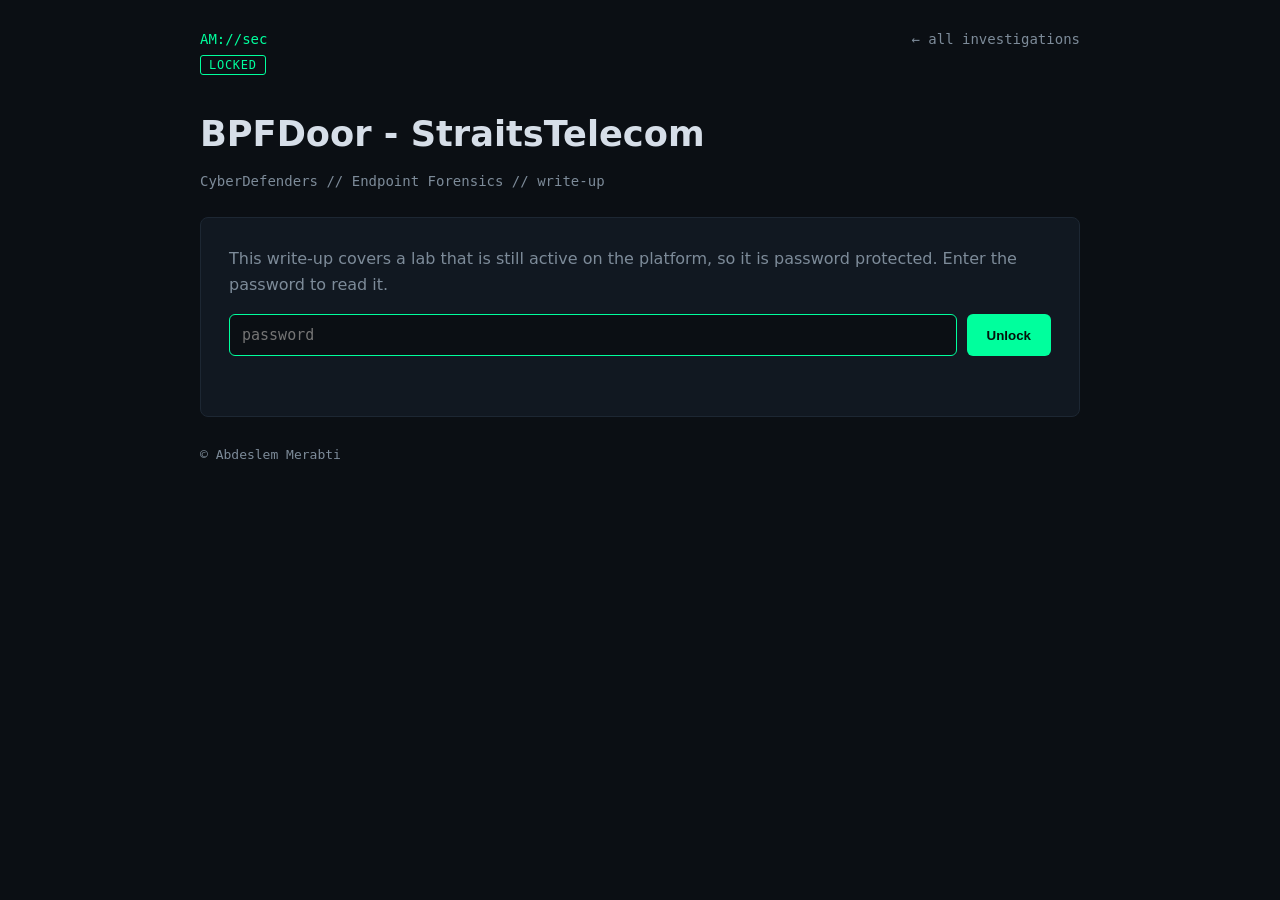
<file: Write-Ups/bpfdoor-straitstelecom.html>
<!DOCTYPE html>
<html lang="en">
<head>
<meta charset="UTF-8">
<meta name="viewport" content="width=device-width, initial-scale=1.0">
<meta name="robots" content="noindex, nofollow">
<title>BPFDoor - StraitsTelecom // AM://sec</title>
<style>
  :root { --bg:#0b0f14; --panel:#111821; --line:#1d2733; --fg:#d6dee8; --dim:#7d8b99; --acc:#00ff9d; }
  * { box-sizing: border-box; }
  body { margin:0; background:var(--bg); color:var(--fg);
         font:16px/1.65 ui-sans-serif,system-ui,-apple-system,"Segoe UI",Roboto,sans-serif; }
  a { color:var(--acc); }
  header, main { max-width: 920px; margin: 0 auto; padding: 0 20px; }
  header { padding-top: 28px; display:flex; justify-content:space-between; align-items:center;
           font-family: ui-monospace,Menlo,Consolas,monospace; font-size: 14px; }
  header a { text-decoration:none; color:var(--dim); }
  header .brand { color:var(--acc); }
  .tag { display:inline-block; font:12px ui-monospace,Menlo,Consolas,monospace; color:var(--acc);
         border:1px solid var(--acc); padding:2px 8px; border-radius:3px; letter-spacing:.06em; }
  h1.title { font-size: 2.2rem; margin: 28px 0 6px; }
  .sub { color:var(--dim); font-family: ui-monospace,Menlo,Consolas,monospace; font-size:14px; margin-bottom: 24px; }
  #gate { background:var(--panel); border:1px solid var(--line); border-radius:8px; padding:28px; margin-top:24px; }
  #gate p { margin-top:0; color:var(--dim); }
  #gate form { display:flex; gap:10px; flex-wrap:wrap; }
  #pw { flex:1; min-width:220px; background:#0b0f14; color:var(--fg); border:1px solid var(--line);
        border-radius:6px; padding:11px 12px; font:15px ui-monospace,Menlo,Consolas,monospace; }
  #pw:focus { outline:none; border-color:var(--acc); }
  button { background:var(--acc); color:#04120b; border:0; border-radius:6px; padding:11px 20px;
           font-weight:700; cursor:pointer; }
  button:disabled { opacity:.5; cursor:wait; }
  #err { color:#ff6b6b; min-height:1.4em; margin:12px 0 0; font-family: ui-monospace,Menlo,Consolas,monospace; font-size:14px; }
  #content { padding-bottom: 80px; }
  #content h1 { font-size:1.9rem; border-bottom:1px solid var(--line); padding-bottom:8px; }
  #content h2 { margin-top: 2.4rem; font-size:1.5rem; border-bottom:1px solid var(--line); padding-bottom:6px; }
  #content h3 { margin-top: 2rem; color:var(--acc); }
  #content h4 { margin-top: 1.6rem; }
  #content code { background:#0f1620; border:1px solid var(--line); padding:1px 5px; border-radius:4px;
                  font:0.9em ui-monospace,Menlo,Consolas,monospace; }
  #content pre { background:#0a0e13; border:1px solid var(--line); border-radius:6px; padding:14px 16px; overflow-x:auto; }
  #content pre code { background:none; border:0; padding:0; font-size:13px; line-height:1.5; }
  #content table { border-collapse:collapse; display:block; overflow-x:auto; margin: 1rem 0; }
  #content th, #content td { border:1px solid var(--line); padding:8px 12px; text-align:left; vertical-align:top; }
  #content th { background:var(--panel); }
  #content blockquote { border-left:3px solid var(--acc); margin-left:0; padding-left:14px; color:var(--dim); }
  #content hr { border:0; border-top:1px solid var(--line); margin:2rem 0; }
  .term { margin:1.2rem 0; border-radius:8px; overflow:hidden; border:1px solid #4a1d3d;
          box-shadow:0 10px 30px rgba(0,0,0,.45), 0 0 0 1px rgba(0,255,157,.04); }
  .term .bar { background:#3b3b3b; display:flex; align-items:center; gap:7px; padding:8px 12px;
               font:12px ui-monospace,Menlo,Consolas,monospace; color:#cfcfcf; }
  .term .bar i { width:11px; height:11px; border-radius:50%; display:inline-block; background:#e95420; }
  .term .bar i:nth-child(2) { background:#f5c211; }
  .term .bar i:nth-child(3) { background:#26a269; }
  .term .bar span { margin:0 auto; }
  #content .term pre { margin:0; border:0; border-radius:0; background:#300a24; color:#eeeeec; padding:14px 16px; }
  .term pre .u { color:#8ae234; font-weight:700; }
  .term pre .w { color:#eeeeec; }
  .term pre .p { color:#729fcf; font-weight:700; }
  .term.ps { border-color:#1c4a8f; }
  .term.ps .bar { background:#ffffff; color:#111; border-bottom:1px solid #d9d9d9; }
  .term.ps .bar i { display:none; }
  .term.ps .bar span { margin:0 auto 0 0; }
  .term.ps .bar::after { content:"\2014\00a0\00a0\00a0\25A1\00a0\00a0\00a0\2715"; color:#222; letter-spacing:.08em; }
  #content .term.ps pre { background:#012456; color:#eeedf0; }
  .term.ps pre .u, .term.ps pre .p, .term.ps pre .w { color:#eeedf0; font-weight:400; }
  #content p code, #content li code { overflow-wrap:anywhere; }
  #content p, #content li { overflow-wrap:break-word; }
  .meta { display:flex; flex-wrap:wrap; gap:8px; margin:0 0 1.6rem; }
  .chip { --c:#00ff9d; display:inline-flex; gap:8px; align-items:center; border:1px solid var(--c);
          background:rgba(255,255,255,.03); border-radius:999px; padding:5px 12px;
          font:600 13px ui-monospace,Menlo,Consolas,monospace; color:#fff; }
  .chip b { color:var(--c); font-size:11px; text-transform:uppercase; letter-spacing:.07em; }
  figure.ev { margin:1.4rem 0; }
  figure.ev img { display:block; width:100%; height:auto; border:1px solid var(--line); border-radius:6px; cursor:zoom-in; }
  figure.ev figcaption { color:var(--dim); font-size:13.5px; margin-top:8px; font-family:ui-monospace,Menlo,Consolas,monospace; }
  .lb { position:fixed; inset:0; background:rgba(0,0,0,.93); display:flex; align-items:center; justify-content:center;
        z-index:99; cursor:zoom-out; padding:12px; }
  .lb img { max-width:100%; max-height:100%; object-fit:contain; }
  footer { max-width:920px; margin:0 auto; padding:30px 20px 50px; color:var(--dim);
           font:13px ui-monospace,Menlo,Consolas,monospace; }
</style>
</head>
<body>
<header>
  <span class="brand">AM://sec</span>
  <a href="../index.html#writeups">&larr; all investigations</a>
</header>
<main>
  <span class="tag">LOCKED</span>
  <h1 class="title">BPFDoor - StraitsTelecom</h1>
  <div class="sub">CyberDefenders // Endpoint Forensics // write-up</div>

  <section id="gate">
    <p>This write-up covers a lab that is still active on the platform, so it is password protected.
       Enter the password to read it.</p>
    <form id="f" autocomplete="off">
      <input id="pw" type="password" placeholder="password" aria-label="password" autofocus>
      <button id="go" type="submit">Unlock</button>
    </form>
    <div id="err" role="alert"></div>
  </section>

  <article id="content" hidden></article>
</main>
<footer>&copy; Abdeslem Merabti</footer>

<script>
const S = "pz6XdQKJMIZkcBI7Sc+BFw==", V = "ZgIUOyudgPR+zj/T", IT = 600000;
const C = "J7uVd/9Y/bV+blA9O9Hq5QpBWSPl8YleCy6zArzO3rAyjyjVrb2rIvV1dTK0qXCWbhA+67AWVeZvAlD/U/qtI9OnrBqCpQkxYomhg1JCKTiDg4cluZsaV9g+R7TTzoOZ+nPlWqjnmt/iWxTD8mSSp/BhL46CGK6/F2n8V8oT4Ij9vnwzl2it1pv0aMaCREsIgfZ24R3uYTfE8Saz91UtBTBpZLB67ZY64Bch+cVZ9W6ROaFs7mRUm+o2i9rrr4eyAhpz6kwnUD5ZF3MkaFUS4Ze1CN5KWpbg0A9be4/xINTMr5uQOb2aDMbc5julH9+AJ6hFLMi0ghsWp8uGLZli580fKGW66uBKGrJJ5PhD0Z3m8tc4A1Sm/MddaohTCTPHzrIGbMFDMdJgopbm715AANekS5BUlhLinwXynbUdjd73QWi2nvPDWeta6NLdMdGFaPf2gjre5v4z9fq6DLqoNtezWaRDUxprFjIKC8w7XM0hzNC3OlauCwKtcalgc6zte67ACXFJMwYzMl1FvcB/UisJLg6AXos0tEwYwkolRkL6ZbqlfYCEV3/[base64]/7yjv/9U7bp2uMtW/KqUcRFZyqTjmss//01DRfBnw20IySXkDadm+0rFVTic4w7t8y7BsDTz348tbs8b5jaId/MyNuamiYC30YoLZodBpeKPDbjgSC1d5SMZoQ5j4I7XbEhWKL4bzybIRM5kb2XqPajnnkG/I9zXxZEsCPQL91O69E2HdlKJVm9tpU9gZwJnJVJRrqAZzmSfA/IiwDHAH79ggeEepWIj0RUxCCr7NdRtUY8HmJQD+FqPqysuKs694CoDIKPY4tjeUxT/nYGtV7vq2GG4bC7aQKY04Ei9fddoUd4fSe2bT7yYDhY+GQoV6ljMZicksW2Frh10SpWAggQnNdmfpT4hlIZShv3pW9BKqhJYWASbuIXmybCj9Sfl5IXsMVuB7HMXCBn/+To24Bw/0UpUqB9v8aeSq8Gc2WmY1DbDVQVliFPZ+Sw3MJH31SLvFuGHAQogVK5KDh1Twkqba1Njab9z8MOnGpDEfxujNYtBVjwJAJJLZ6s7NVaUFpWA//kZfbD+jKnaXeC72wTP4/s3z9JUs/yY1k0yKc1YqOvhHkZyws/zD40rg4LlXMAkOXwB/eB+n0VD4n1C0dCs9qfSkSXT/BfAKUxmN7+FmWnc+D4lpeW6GwWynY5W9FDEHayEePv6hMmTsrgKZ8OsVLk6fUREAWk9VOrsvaMymfdnqLStf6H6b1AebTGtl2tpyXdx3QBVvpBPHOISOWT8LcFPjGeN44nbbgd+VGkFHGRH3wO/ZQKIzeuVHtdKX2/bS0EqXSFKSrRKm5s8PxzkxhMq17qxTUZwI/Na2dqh58IjFpr4PSYO3R92JQU/+WQl5+iiYmnmPX3XAYV+5eyZi8feX3+Lu8TYxVa/Nb0ePNef8hPowPepawt8WBi3WlQV7x0d3DhRe26FW5xdXDnDATIvPDNvMNxgfv9Eq5g71Z7YKwfS1x4STERh0Sr+JunwYBbbSu0zF4P3CuTILtBaDzb+wekJGyvJPf23vbrplzD8/PWFe/WB+IzmrDz31ZFmOrQiKAp8BCQ5y72PfaBXe+g5LThUr6qYU/OYRpwtoz8t+KpQOf4OWfggyFZej2nx3zYRga3T0LrZ5Fd+9DdaY+ofi0ndeLdCBucheXm2Hyf5X0u9iAPaaAxNZmjG5q1ZAypuzwQjeuOAiOodCLtItYODklqD+UF+Jp57Go6pFcnQyZBwVLRIHa3WnJ3Fy4H7Ik77xiNASDX/[base64]/Ak9bfhLx+OG0vcY4mcUZz1H4VXycQAEuTXOu6nrX10HD3bqG7sRCV1dDEfzx4vu8Of1Tms3xhWeFa4X6bYqfUzn+euzwrOHaG6fJejKCxWaWeh0B2kKuxTzpS5P74zuT3FJQm/1fPKqX+gmitrm1S8N6U4IOPWI98jdK8e0JIjzDlNcGtYZCn2QUnlYXXdxCd0kJz0c7lSRAaCAquAXDkbQi9K2YMVoQlsZEy4RE52SlJunPsGJWzNS1TqwE6M3LVD5hnMN4DsbYrt16qicNboNQT5mBNHSZW45FAs7c/Bbmw7tq3Z4acEuS/2BWRsZqcOfKVAZnusiSO6J2qJPnwbfjwUvYV309gX5V2xT3i2kjVXdi73u9UlcGgUNYfS8HL4MWN9SRaI++O/mM6LrLsu4ic1ZXxi1CWdA4U1bDvKwA3M5t4Axa3YOF7fWzdGdMZ3JFPDdqGR8PUTz4u6JNgo+BvRwiopd1E5Qjq8rl+u35/pFT+u1ewTJEkLVLfbmuUT99RLW2mI1BqsZsTmImI9ib9XB3fe/AzUz+jKWROnKLfV7yA4ztacyOZUs1TRpl5fqXB/QSu0ngPl7pLFcCwI9z4MlGAZc3DoDS932NeGDYMYFwqJKC9SRoWJoIDqLDiZOknNJonasjN6c37Xlat2Cfm6qaz5lkz4ZsyFmOmRo81/sRjtGeCI8msTk9BX6AOamH+26R7df1XL95oKev+M/MN87fFBqqCyj96WrQuuDi1ojq7aic5OUmzlsSe3L6q5jQNe35nUNde3bCtkxsFE1cARyDPmW19QNIsixUeg3S9p7lZCauC2BuZRL8VEt+zrBYml3bj5ewA4jW9jjnApykx6SQxCgTHB6Yf1PEu81V3nu+T9vgs/XlpHctZZkf237u5bG2+JX0fsx1QleYDis5ImhGlPh1dd8teFIFqyvMelmu28uBfhF2VJeGgPpwracXOgEOoejwBdmEjDsb9QlQi1K78uTHXpPa9tFMEao0+hmW4uByCoKjCLLbN/8VVEi88Yg6ZTgJqr63AYPGwJ76fFWwtl0y8AZ5DP7xcYU4EERamcNQIGq/j9S18wsAz0meh48JO4eAifoKfCRqgSMVgz5Ebl7ErImHcENXQQr87mqD/WvtrDXmIva5fOnSA3VY8ckPSwWEcS4E9149fbNZh5xEvx8GQCfj9xPKhZSUTBPTJFIkRn1lzmHMjKcm5xvFCLlNE+kS7XYfIKdW5uO7YCyl8IToo6IXjN3Sd1N/VEgPoOgNPduIexEJY1US8M1S/MikibUR6rVcD3RI5Z0I4blN5aowBBNtXK9Dmei0Nc7g6/SShTZNKE7p9IV0saHxgGzCPo69itMqpmjlDNhQeAlYYr/g+jFmx4kNfChg+KgVKVJblNT+zoXaiRIUKiIUit6YseMAL6kTSnRZv8ITzHlTRlNUmT2qJGgWl+vuiE8+Bqk3Ul8pxcoj77weYdV4ti/g9jf0SQlQ2TAonKBbTLUXCc2UpO2LUXocjtz9TRW6XOPgnz90Bpr0/P4lATJ5rm3i0KXF7tIu6pqw5anpAlEdpgvPMwa/u7D251UCCFEU8IRMxaBAVlIqBlyGeWQCEBOrkheru4L4nlkEW7GZoHSJPAMjFPLTvQAQTt0pFU2jWNcZ8Z88ZY74GzFr+Cam1CMnWSUqwWIww/zH6ReV0gOsu1zQVlMH2NsE8AdDfm6GIeAA+LThFy0X0L2LkH+KzKUMsWzf5MaSqqSM9fJfYZjUrJbFgdm/12UhQFDppRWY2fOQJEAl3mArYks/xFOQmCxsE8v4if7lI7oVwuWgT7xI3dSie4062Gr1orLd7xpa0b7UTBcE++oaITsH9qe41wOGaq8cNeSjuezjNiWQRJINY1yJaazRhHXY6VOxfRaWeQcfe765EJqlw9O/FjFJl3STDvDDzA8kh8eyLNx6UqerIg/wrsuA0RwzNXD5VOwrKK9cZcJSajzOOAEzTZOxwDxdvJn+Cp1anoQYl6CxoyneF4T7uzU6EHSGXvmA8wV06Eqgc0SDj3n1JnEZB+bX2EoDiq/[base64]/pXgDW5t+Kh4XeCK497ixCrC4xUTSreq6EPdPfrcNYUKgfg6dUbXOxWehKILPxrtziyHjUwAdWDHpYtncRJRUf+FsQZeKCzvT/[base64]/ub+2F+KYNEJvG6tvG7MwVkjcZlQVpCTRuZskI6NrbegHztt2LiBfC7c6oHJDk//wb6lm0Qiswx7m/[base64]/LSb3uC2q0UUcDZE5OHXFSZj30rz+MH1Z9CGD8SNndTXXGAN2Cv5G+9Z1g4yCFKV/aKkb/A8JvG2ThgjkBpMA/9xg/cJWGx/9qeCzu6jU5vEIOf4qVj4EKpedVPqWJoM/00g6/lXUfobiuBG8EK0eNZUSapmYEd/eeZDs5TNsLKEfxCjCv7adk2Nga356tWMEnUYrQFS6PUZM36yba8rGIiIH+LnjCHBvvvbfhK7bN5h9nPiPIpC/g2H2aeDbj/o76GNBq13x36TDSKd3yCCJ7Nke2fZv/YE6Bjq9mmveBzruXH5iou22BG8x8mj/y/87aZfEUc96TVK6BpsAbb0LwRv5VKWpK5mEpGEWerdyVUVJIK3ORGDAM4obXnxSDe6ml2ahADeFR7JCpY5pD0k2eWXCCsemvyAog1sjtUwDLm7DOO5cy8Zb9PRTHIYPpEEQw6yJNBN2M1wEkHv9Jhv24nXNuWv0Rf60gf/2VyMIBlRUKseYTJ8LYUpN+J9fi/sjdu8X3ZFk3WN1EQCnZllzqj/drd4jP82BtIMaMdKvgMc2Xg1/m35AWHywYsPRiINYUV+Jy5zYQFoES4d/[base64]/FSWD9MhJztlrD/Wnj+42wd3/bHVKepNb3n+eDGDPiKpOzt3ugOTF4hdMNFckpsfUcftrsjQ3RzQYHIizJs7WymFTD5s5zAQaffIQrCMv23rMIlJbn5rBlP44yU+RedRxH1DaI8b0orwPRcwklBTr+c1JGaF4E0+fI2bl9O7mYxh4ITaxpxjiXbSS5NJ1dWPDF76yn/dsW2y81tiq2rFyz1VAMNL/7mEYr8FqI6mBshX+NakiEggK5RZX26ooYc8xw4jTfYSK7teh78HSwXyAyWT3XSE+QS0tigIxaCwEInAwEYKVThZbuY8ff5agPBelSPOMX4YMi3cgz/kGBtxZtWG2guHgxpvbV06NnA99gUtIpCEKWzBXKGTSwomyZIPDdHi+Cbwb4auv375Re7Qu+4W2NzGFu0HjgpXj1pSeyuD98NyYt89RZbx2+ob+FrirzEi9EJGqnlzztdWvo4Uk5+TKWLoryaS6oPqLQjQn56VXW83SBFA9o/[base64]/gZf2qCM3wmA1i+Zn9LBLkhq9URbsfEQbU5rnydPM2Cgyu1GEVO2F91Wvskj5J2lpZ/8D9KUQ/3ZHYJg4E3yINb3AVXmaKG0S2P3oPDRcfVFwWJk2vDl/zzluLEaoOhhoLPsCg3U0dS+5/Gd6a4Rz8Uzy9iStY80jAUQjt4chnfev/M2pNJ8gbriLpVmCju0A7hIzlKSI/WWoJVleSCZ50DPHUqbWBjO/QXEld5mxyIQZ4xRJYvPM4q8hYYJtnabyhmtQHyz2XoidVY2BhtzSOkVm0lEs0JvUys04Wcmuj5oatzIgV88+g2Glqy/au1TZzqXo/rZDPgkEkKgPQedbTSlC/3lOF1ejlnRZjahKQrojIkxLx1qFXc+tmXyqdlv/omWxX6qxM55YdWron4NdT2dByVTBa6vFFJs+E6/LxcUI1j89etSTaGZNw99a70lHvENfYIzY/g+12vztncw4lch88fxat7MVjAcSAfSnl9FXDjgX7JacHYQOZZdZ5A0mrjTDKcEySNJOJMeFKnXwDfwRMYYhXTIuPICo/KVkwLlIBQoF6fwPq4C9jNuI3SWwkKzCYhzrlGqiCLQzwdgLOIf2ZjQNmlrikLXmdeWFXs50K8GfRntd1DBJC7GctkTQnGXGaoqu0HF1/exD9eXbgKubcqthG6Vy+0YjkKNCUtfpk81WECvj9kwy/eXEPZ92w3tZy9ro2dtZUEqiYZKqTq6HZl37NpW9iWUryiy1JOMSomzfjxHl9IQUsFdTSAoaFD8cK4TNuJgiBk50CfHLlnm+IZcoahPdglM1JLGDHNADptzDogSX8GEE28gfUi+lMz+uDxHJQGDTHbm6C2pjbbc/2IpcGCqZffEp8jAuQNJY/8VzGV/mogXoOt1SdQrgKDVkVT3WNus8J9wZ0SmKyzINZPv4e4NEImaAibN1Yq88n9q8CV+Qnj+6sJL/DtKXIxQFvUkcN//BxDWDUX4287LUcDHGKvekCVgtNOUhGHzAskHwsv1f0PKrLDGYpJJa3t+L4z30ITIlICAC6ycTmpcJlikN/MikywvbS/[base64]/wsBCoTyesH8AGz7JF0xCeohLN+vZpszr781Aw2nOKveWp+9hi2J5bT00+z1pvr/dbSNCnU+V2jcrLXT9nHZ3UNMOPuEqb86pxK1oie83mgXtW1x+auStmWUrredagtrjD/GgmI62rZAROITCkXVufS2rvF5qsU6x6lp1uBTThmbgnSOCG8kMilv8aG0r1ljamfhzyvosl8k6wRvmud1ansuXuZGgtfj7daPeF0gB1PJC/kt6+/yedwCT+ovu+SJtDG2UPJ+8gbxRNTwJdzhzREOfHA8UuT3xRuppxwkxBZJlvBGIlS/fwHSw5SdbnO20o26PrPsWNvoAYRMtx6rTMzIQ5OimfdB8zaWYwgYS+PD2QGtot9DgsXltkX1fHuIYE1DekmnsoLZwvo9JM40oWNpVn64mmQ3DL4PLfJ/UEM0UY+D0SDGeDXG20zuMPuygAVmYkJlggCSkpZk5PoDY3aaq+qP5VCP77W5v/tIjBeRi3FgNeBpA6qYRZZofMWmxiZtkFKqZ2YcmpzMyal5wMekP3Ucoq8jciD73krhb7VOgUuDlVJWqSxLj9VCdE/RQbbA0NnnQ48r1eY517y3YmKnfcO0qZLWLmK5Koygc+3E5EQgv1vOClepgWr+9rkq7ZItwaqMabCFnOAqQNJi/FJJBhZuQmc0K6LRo89Tm2fGtd2CUqnrUxPFe7gP5xkIzb8kKAY5ySOqXGEsIC0K1kkysIIwj2dcB9dLAPDg/Za/[base64]/YEw1V1sKlwKyfGBXiDDRVxDYjy/XCPDjqkKbQoj3ck32KpSNVW4or0G2adICMh6SbyyUIlpVStxLEiRVfJZIqzcut3LPl6nD8IYVoEuILhKqIWiP6sLAFdVAkq/oGm13AtIAo/zG92Cia9BfSpIIAFXt0gbafIqS09shSWLQ0voyeKjxzP1nOPC0V3zC0pBJ1w1aA4GLmOpkbk3/94zJPbHt1Cvseizv2J4W9KuDp23nnsj4P/W1LtcPzIi9UG+0d8Trd2CWhXf/2jPkQeaIni02YjD/NLP09kQDsAVQ+Fu0as269k6w0CFXFwCMPKQtu/OdO2kmrp0HYSKQkQQrJt7eYwTeyK1GEy+bdxHXwJv0lgqxjCwGntc4zLUa8/mZ4zuxXs7WoLppLy/ktZZF0LvyRVVqXr7Sc5QS8dmkZfVFEhCGR0q44f8bar3MKptlGmy/oGknKNtJZthXBuwwBZZAhUvlmkjrI4PvSuJBI7jCHWjrzlKkJZ1046KoezI2xKSaxkCTUrmH4tV/V0bAA15pVFL5lXZElgVlZVLt2FP3HVTSAbdwG92Y+uzOdoxGAj5Q4GCTwSiVAAueHHZXEi3ytPN4zjsvhSE32uCAq0XUBckhSEEisfemQ14VdSEfFpNY8nr3sjJhtHr2ouNTwSd6fskCLVmRFR9miEDE5qV+w+OQKX+U/Iau/Tfq9EkmivO2wkpI81O3Vsqb31MCbiM8Mq4CNEGTcGbJNZTumAaB9s+3vNSmK1bjQUDam1WjwhZYJQ3v5fMdbZ9/9FqfW6QMDfCGVW84lZTBiTmuBxpv/kHoRei9mr9cou6emv51LdHlPjkHEucdks9Elzk0n0U10/zOa0i6F6Bevg5BgaV0QbOdNwk1DBCa+pz6elG+9pAN0TRuSqSWdV9LaAVHsCpFZoSeARZkKY/367+2u3ICMMB62HRMTlbwQA9W6bxSqGY+AA2sNqwE0BJsxTurxoJtgWF4ntbv5xjY7Rc/yk4xMnm1Ii3IQAty3nIQETl6mPxvd7CYj609xUDVzpnphIkgn729SOUwivs67bwrcsWtDDx6oZytxynNQhF14TzHEIqkSRTB3L9P9oOy6/++FMgoPp2HRTM95MA/tFi/[base64]/Gf3Fy18LFAEFljP6j7RJCS2wauwKuSRHUy6EQwQ6K31WQybmgvFCw0UqjedqF3mA1u8y/zTQlhBU+NbuW980zZcqlgo7QiIZyaeR92Yi2YoNXAn/bWYTtKiek0MlJG5RjheWGMnt3hQIQtf20IraHtVR7/Nmx54Kk6S/EldGzfnjdVcL4c+kf/sA18a0t/A8eimlO40Dyu2o6G9DpmQt8REnBq30gG3FNCZiAsn/O5qEBkENmvgFHVkyzPpvrBzOhBElYRir2IAftBs3bZZo58ZMHXuKJk+giUivxHXEq/kazXpyc2YcvXffPYpZ6gtSpAiORgyEqR0V0arEWZEiEMkww2fWDbTwZuGONnmOTq7ulup+d7v40BRDRsvcXDJIHxiikE7yii+EI47zNkGaq37yilKYhMbxRWMl0UVb+M2SgyMROP+crADnruqRF6jsbIQ4CtX7zKAvXq/RIZnbsFfbwg0OGXE72ZvdUXV77W1gudIG+6NT6A6XqvYry5t6YHLOLJnRZeujPQ6PhX881UKrglOzogIY0Ka3tbAK4+ZdtV8h16550k077yj0vS4xZb2fMV/Yv761Xv8mt0k2Uz6AQGCA5+aAadQ5KfyEgZ6oxYqx1KVcdC5wH4ODbEjmbHKx8QWALRQLsav/qKFyDJabN/yZfrqSS+kvPcSg4XW5KAYm5bkRaaxiOgGAmlxfVnAZgpMrbxLqbYlxGuKS9YiZfKg40xaPJ8G6+5n1BwvZcLbdkYt5H8vRO7Fg7JJMlHMkplWr8FJn79fjOFp9Jso/SSp5lNLBdgKE3aLLzs/+NkCnOALgFTcWeNIknNilFZvg1WFwDqUTWwfGZ+nZ9JR6uo3TIcWGX7mLcPQsHabdt0r0gGDgEAe6mlNgMtAwvfz+j0Y/8tLnhlaS3ESzHDLcVI/0bVaSquLNGNYttRSbP1fSByj2GXtVdfcVDMymKpsIbNrROgXaA/clcVaPpSU3HzLk5xt+8d6VzoI/yJGHjUn6jk5AVzfg9bX/qBB8kOKxrGm2Az7AnJjVbwZZHvTKqzCZZ9SN4KNGBxfaLBjSEXc2V7cb2F1iFWqIhrD8XM+lGsFeDByad/BegV9cfUcdMUpNg+Gsfhhk6C8QKdti0NVjtiV74ShsLaTHQ07qPBW+1UFrfcY7bwSmfwUxhJTlJoivnsxvpkwNjw9JsjIijf38dlOiCmU75SW98SY83yRzK8jiWchdNlzpe+OiNF6XQvOP6ti6nznwzT/ZqizGCVouxcYTU9mD/TOL+9LuwnqnaPtAvhHvRDFhnvjM4nSSbTGFJbPlxeBBm0pYDBq5qsxryuY9lJGwdFqdcmVU2v2Xu9/upMJL4FfPSo5fNPntbUDgKj53sBTP1ZPj30vj1yUC1uPqQKJq/FkOBVfXvc1fbLLLc7Hk4AubOj0U8lE5BUE5AJ7ikYiXHqSLenMd8GvM1Fv79++yISRGKV+vEcRvJWxuYUguoD72DwbGT85RrRPFs3hzu8COD6Ibbe8iSkIBOVblT7sWNzfUTn51XJzwqUZ/mT56cdulpFBGt+rmDUqi6SN5e3k86w7qWEBA1nW12Wx53mWPP706Zha5QDnKZlz0jsW9ddfymlCRWNlCVHqc2SHz+OCcMPttwVYIKUzrHDDJ6+9Yrc15o7HFqscopBgWStk8VfLllQj89L3Jjpu4+/LD8hTc1LRi5McKonTkuYQjwLofVhNJmh0TxyC28c3MWbK3Cq0KrCth8kbD2EQukDnFgg/eDiaIDbFcstXoT8+ZkTP6iORvZ12VE/z3fqIIJ8f/XdkHjKJGUlvBEiZAs2fiMIwFotPpzXDjHyzuXd/tJZ51E3rzC2la73bTJED53djlkQZJC2MrANPlKpHQmeniR/j5TFHool3ydFYfM2w2FTqgeMBvws8jEoh1aW7bdaX//CQH89miwTFryg5FopXHEgGMYhWXkKga0nQANb/qODAzc7Zf+Hh/KVxZuZV7vRVT/Eqt9Q2iq4werdD/85rqnj1rFd7o8lzin1oBSPbUJI/1ZlmQMXL5GHrGOBZTUiQFWLB8oqLsIQh4l8yMHPG9ZTJdHkjgc0Z1xYwPngUSx318s8SxRbXtNpOSeMMGIed4V9DH/JbRlP9AOYVEHZDBmWZ9OSCnXYXDjfY4Mr4qFUKwPmiQWAoicvIldpPleK5K0zEoV2TXRLjPbL4i3vizFxn/H6RDl9afZ6qDxdl/F0u7QUUPgMF+0JEX6iVi/NJT0oR+1Rb+jthvk+rZEI2ra+oiTCe1Zjba5OpMo9Wbgt9URfkxWspJI6ASjIZ+cM5T22d4Re289TM3VgmH6zEqu4aq0LfUxHu7UUUOP9O7Zej/UoWFa+quiPt6hL6WUUC9QXc4laogmw4JD3gNB4Akh/vamLFdCgQba7oU4afTWVcF2c5ze4Kq4olBcwPn7t6jhWPyDEDJBOditVJLrFZwfRR14Cwbtoy6ypn7XmIl99HkDvnEmFcsOZ3AVSR383NYbv+Bs9dLGn/25p6nwMsJio8fzKxsjqP4goC95na4dR/QDocsOhMB0xsgAjAuP9sJXbOLoevyQ/v5PEzBZozdyxUelFJdwOcu5/rFF1+ztXvFhrKG+EYVFAvmtw5NXh9CmUBJ/ENTDwQBCnY6bUpZoUzf1Eo32j/SYnL5vQGrs8yy4ZI8dh7g3RgUUzvFHCAu/FD1o4MRxalSKQhoG4FTilzTtinApxDY3pqYRo4JiqkDAyms0iMb9fR2+qVJg/tPUOgJXeASJn2j8Skxncb+dgwV2cMh+rD1NMu5dYJrwLKFXaM7N+okOgLTZC8N1NvSMMtdBx1apgkPLf56sSaCCZk0kwf4KjI4JamXVIvCU1UIQiFdNAPOWe/n+IZhZxIcmuECP2t+t/h2uhfN8XHGsQ89rGGEIixHE3DvY1IoIfsTrDLFF68jg237cXcufqyYDvEnfeCGwp26qftUfCTPwwv4Yrdj4IXY1N+zhdTsFUmjTHfg8VJ6dS4XkfO02FDvSrXnknl9TuM7KB54ylC/gQXP5Bf5JEPmL3SwhkKgUtlaacnfALJcm91MKbhc7tDQ4gZN8qxXcoDAiGOFKnQSVghcrZDq6E2so5F0gRpvuY5dHfIg0KbbIoOB8A+//Ho/DcVSpnt9iRRZl+kmenLmm+10DMQujDJ7hsxvv5Wd7wPrwU7GlDH7d5s58dJeu7ZjT2Ndv6vaWJg6F4JiQKtziApWjrsTf8zx392swXi0b5/xgH3ugWa7ED5Pb2aJP9eFqxi59ha1HeetoFrPNxkzcVw9bx+Mf70b8x4X2iAGMyXm1AfqKhbAyuGxyPEs+LQXlhs7cLdId7HerGUw+7XFgk1qQdRMIMp41/PDGEZRemP5HUhMVsd1qFYK7hsD837QAyqS1iPc8i5PhsHjfk44Tgi5O+FIv1FhedA+Q8Vaneo579O7sa05rC6Bo8wX9z4IP8if2kkC+MR3/8/DWwWYHtdSJO0L7IEXPcgPgTdi9kdwSM80VrZTmro1Qi4o8gjTzu0+cTBPfOye4BrOpjK5fF5jEdbJxzUIiKuq3BD6BG8TqM8X6CL5rV/PGsrDEzDs9GxK9PSTA+5B71TMNZvyShvG3C0FW+Y1ZxSTp9vHV0+WWtHP1iPLjSq0ffIDa41EbKKXUjBzp/9kcOn00tv4A5ZH6KtFYrXk3rIoC/P/WduuxY0cLVdvVDeop9BgzhxdTIFhAy0pZlAkaw/xgO0BKpd+Kh1XFEtJH0oMU/[base64]/D7JPm17yBpnLEcFNInhH9nJ82y93Oc3AsP7cim/8BMTZybLlW/TkQdMv/RCC+KENWjwu9r/qUVpV3OOvzeCqcESrjdFqFeb7gA18gr4/XED73WlepJIZD0iEDvIKxBw4AS23PTLHqUZqGYkZ5m9WI+TPk7QfbvzBqOOZUCEKdB6Jpww1H6YJs4g1i/AfSbZFcvjqUjx3QZG4KeC1jdvbhiGMmvtRNMCmfEJX/984ClJJLReOpVuXnFUbmNBtP/N6Mb/+gjH7LWjiDO2KkvY3meOfkH8lqeXM4gkCPTa2/lFVZo20xTK+dJppkNSl5unfptd9wah5AKcE5Yzn7iN/VqsNt9tOlguH7n+quSMIBOgmqyaE5K9vtUguAecM6/maem21SPtU9YU+kkThfzW2IlkxHc/GH3VC6o5VmDVvu+3zS/CKc3muxF3zzdUspIWxwK+tRnvlFrUNBnClhWKFxN7yfgSBjwG4O+R6w4rWdMw2/gbi428/poaq5mKOLqrpnmQHTMJ7CgvDcc9QqFK2gPZJ11AGEOR6Ac5KEZKb/axdhpW+jv5v+yq8q3ElzgFxMFLtXjBzEjrEOMgSDk3GTVzBWloF3SM2ymEatGuRwKpmkIhIWIbnroVYQmQAYjNQFtSJ2j1xGEXyUrDjElY8KFBs85EwFjnysSnPRw3UMsK7H51GvU1vP5DYMgR8P/QvLiP8g1kj4+m7w5cfyaa19ZzZAPE4qnv0RR2hYZ9/hGmvKwuHv02vxAqLvkXP24Pr2H6OMMAZr4M+lteOfTEuzR+So1mj3zUXTUnvaM/EreunKckLlhJRYfoldiCJbXztNjxvsat2ueZ38oxJeKWkdbLBe8c2VAUZHlCQW85x/jSQF2IZ5L0HsP6xj+5XKbU2OJWX3zhrikqcNg9dgxNszWfV0nCFJdpc4MP91FgQjH38RWkJCSDANHBKY04VuY6EHHpsFJliMiEIUOCEDitpHsMoSf7jFvguouAC0UJcRGr4mTU7yhE8QIaGv8mwCxUHzHFINT+SJndCnuhwwWe30I63Lw6mKbT66wUa+//EDNj1HE63SH/oUqwlQm4/U7VUb3khZcDRjwVYqUQj00rpcOA8eW6uRiqQ/k6Dp7FZvvDZLdL4CrYPWqzPghRbnvcjSrKMdpCs0kj5XQJylCAVQU7F3Pku7pDKaMOcuq4hW+7Xt0ViojayzxmJ0q3Wc0CgFr+whpGjI0Nnzk+fIMCOgO1VXzXaLmrYSy18MhWnX+4n/60QUPJ2G9j5bBV+kuzaFRa255LemquIIXeGAjGmReigETSSMlXNvLV8HRYFtMEfe4LRDv51cKFkIcRISpHa0Gfc1JCGlDHIJF7WexwJS+6eU7YhOuUzIsJMvXF4XK3IW1hHT+4c6wE2RrDcrXzebjprn+sXMPujjm7fluYDfPPYd4qfcedR/gDKmhux17JVHbnXFS5F1YMR/8dki7p50MRdUjHc77FdZukLiHNaK9mGK18TCCxsZC1CTpapz0Hg6VqeKftWDvKfj8RlmRZ1BXsT8OhNfd+95gFXbqBcO2Nukkd5hzsTH8YJFQrbgdbMTa3fEYLtOrKpm8/p9WoKtsWHi5pEk4j7GS9ycYNQkmqkOaGvlbugmApMNyDxhpKeseAze5gahwAntblqVsRTB94h66rkj7onQ8QaZIKp+TLPkQDYIDvBfIRkPgSOiWqMRU21LIpShgq7NG+xIPPVQ7kGLQ4wxFDbwsnqVS3T8ed8MYo/lpu+RP84mrHvwyNE2H+CujiIoXXlfC+lUKr7tvWW2BUP/eHpL6eJXq2jn0ZdeBV4TGXR2tYmHGIzhbm155IFy7DyOZstdLPCRlZU6zrXPAEnz8XUu+xRKR2d+pAf0w/v79l6t68MaQBkZuwST1gGk6bxIDRP1WFNwoyT22yuX7JmBacjBeqX4C2c6OqMDbsaiDJ29HyxBW4Rscjy3oRFPwHlAGqZqeLkpDeGPg8kQSQEkf8bVY48zzQs1BWOAgovrO/QnOH9OLEShZY2NPso3ucHQq1+B5T2TMN64B/p24JKLAhKe6eVYVvKerxGBpkVCP8JqfFEAIIw2P6oyGxkLylrCpIBuZGJsakJHJShumvs+wrOtfAJlS1CUUasiOeijlF40uhE26BCm3th+VXgfKjaSbARGgUbi2FTT401rRbW8HZ1ljFHqEf6P6Rol4Q5kv6ajlKJUE54/DFbmJpvK08SuPPIQIYZOjlrJxVKAIL9xrflfYBlQ55pYyKw5z7CtjxRZVdNPpeH3ArYl1VOOeWaeoV9BSTNGsV53Z4MveVLBiaqHHhujFmYmd0ywXMaFYIDvyE2AygFVDOHSPcbItClXpgVk5+Y31JnCinda99QvT3zL8uBqhxP8Vzkht6aMk5X0ou7cyPsgSFS7XA8/VMtciHp2mgAOaWNzyWWt7uXGqJGKjGRvUY/sCYS/GBZ487xl/RZ1iWy23xemn2IVxuJtWCLiTheU2rY2howRjM11r1FSL3IgTWwn09CEx5NC/jHARSqqqeBnHlN8xP0Sy3w8vqqflwcyN9qeV/m+WAlfnITqVy7eb+11bqoD+1iPjKy0MoH3G6b6yrdckPyiUfqYqV3GZmnGy2yaF1pKkYqV8pO/YTdymWPif00oQqZIQNhEek8kdOy12JYDMy1gM+uEEHxeloD1HlXIBL6pvO6vhjM18NTFnbdo6SY03khatMnr/xNAKXWSPcmHJxnnfmoq96EIHa5PVsZ+NjZ6EAbMHSXl6n2xhDyERFysWQceUKa2iltYuwnqp2k8vUm/5w0ct2QM0avvTvxVxiEORO++rWlZyyJD0rMvOhyoHMl54PiOjgfF8kEzmVsbCN3mlwKTeSBoCVch64qoEfhGfaAfoiv3ZnNUVJbX/qNipczqL4FNQQ14pDiO0nMFMKqnbei58cSAg0AOkdQ3/Fu8AkGl6pdBnonmePjsoNJNKxWkUvWnZ50jYhi7L5Mck4pvOWulgrdd8vCVmbSk9Thz0iaz5FYLXm6mY7KLVSCpJe1dou/NKiqdwA4XhEbEdifKGF1k4ms1/u0ASNZ2rPF4u/8bwKO/T2kRIEga0D5MAQmI5Vnbl0WIs2gLHFHIFbzAYxIajIh6zBp/KxXhCIi9UvcsrSlMfE7f/UI/sH7cLyPLS2bx+mppSj6XMPD1XvphosxVGZ3jLwrdte3CUlICd/DdYti/D4+9yVNWZJxPMXvvAecgc/X8AQyvXahT0o+bLCL90Irftm6gGzFtfQm4/QPlE5h+gbWNyTpswx5qCuXnDba+mj7TwX8j0ek4UkbhX9NjuygqBZYKnnlltnA31Q/uXckhKsxm7VZWe1YQb5fhbrKfgwYXH6ZfpQTWNsYyOACB6xMINDC2fX3YvvL24+jo11G7wdiqDLX8zsUmZ+avSFsvSXZWtJMEeNvSSDZ1ZKWcQqQa2TA/a5/qOczP83ycH6ek9tWPMNjQqGMEI4wgodKV3BAH7swxtY+FUpyEdE5WoTzAso+qJgbgloeJ7QPxwNgSjhLyZVQXmkdb2nxzE0FK/+Z+PfZFLk0Hfsa8USlP8Gqj+ELJauC/NvJMm9bjqhcEJXeWF3AwxQ/[base64]/9B5JHZ6W4kMBX6H3z9YrVBY+cXUKg6K0Ttv0F/7H+ey6TW2QGtcrnwTV+3sgEm41/kU4UAOqOWgcY7jLcx/kMkeJzaybPssjVyI7Gd7HURdyACd9ZzFjjd6Tj+UW9xWtMXYyz8aarm/7iJa+Io7VxOwyaplU95ygPAoMxpbhJJmpRWad4LZRDqPzdA8T5pxpSbXFQJOjQp2eEgk/JxJqtyl1OKJJAwre8IEmzwB7R5NwGJjNXmD3m96Y8HlRqNtpuG8/HQEbFWjTb5HOolsgnU+CSHQFKwcFCHE92SXvmfVxEmcS8DrXyYj77b9Vh7iGiuPZ6/[base64]/x/PXkyaUbolrvlV0B3kdwAkfoKPwCHDuxKsOjhIpQpNCoO6mxrDw1jbP6AM4u5i0h6a3TXZOv4ozpd+CIyenNK0pIAdbDGmz133OrHC2EB9P9UdcbRAqMVebXDR8HN3lxBQSUYhHbT4O06v5RB9lB0kQOdKhyz0xbQ6I+BHTnWxKY/dc/eJQvHX2ByF0AZAyFatwVfzxsjUtyaSqSORRdOAVZmuUKVs3Jg4muFCh4orlJQpk4R4umyjNLr7t+236nklQitQ7mNI+LaxlnDtlPLlgXUFfuH+JPRYNIdFC3vgH6kck00DQPNd8iO2PksU1TwDWgPKB86fPZyRMQXtjx/53xex2GaFimAphStHSeRa80pSs4TZ+YAnKznjiXiimiHqqFcO9cFEMRlI8GQCOl0ZsceiNiD5xG/zv/J9WdeiWX/gWFmFNwOFWrL67HdB0hC/gXXV0e/TjC/4+G+rH5eSKG5IMbWyKi40iIqTIbcbNoHscMegthp5kBk2jAuomSNa3h3KAfdU+UG+tCMme8g65SDKjEh/Q95zBvioQrG3zDsJIWUYZGvOBfmpEamJm52AhdBnSQMhvgZ1SZlXzB/NAvqrtGyu0VXGv+/p0Kkv+bPwWOgrmT9GFUPawlpfp7/L10EYmti6VMd6HkBLtASDsxYV1gKyiQDpbp94VH43DT3G2cBJytrruKUSSAASR8IQQmP5tkEXwHC/kMTEeEKsJ4J9szVFr5jqX5zxfajPHjlr9qp84e7xAUzrtLKag06GEe/fOoxno49zoYK4r76ZwbRwIuROzriRt9QL2/5pqe2wcHnNhzkG7r73Ur11HDVuJ1fxbC6Oo/L6HXM3BXEdwmsf1ElafKooYk/RINCxJ9jF/5nyj8u3godeSgv3VfperZTp203ExBytQ/uKatEDXPtBaD841ARs3rTPPAMAFIxvAAQrUnGYSFg+VX6IYfHWpWY4iwUnMk56IrWxzWjUT6vtwmdEnUiaFyHJwYyy20ebWkVnuNTdnd2WmzMJw+AFFIh+r9BpjoSWL7ioNPBDZP+sX6J36fPJYy3f05azXQ3fl1y/EdjEUuIrqAeQ6UvGASiE5/x1bIQIkk8DrGg2se9Cdr/e4l0Vp86GazVCBKgjMcMdpWRkfnWMF6cs+SFC3AavtKjgA9ZrQI4fLVDWWJKzli3gySfT4LdZWBubBAiY0amrgNtew0mGZq8iNySUelfLuxlyG0/[base64]/CtCoxAmMYWXK42G87eCffgLOgYFVjRQh4168jaMmeO35LzjWPMUrRCAKS5nYaN+syjj230XnVcX3Vdi7pSGrNfBcp4v6dpLkMRgV2PrfgPT6U1ckW3w53p7d/tGtWtWvW+zjXDW4yCX8kIKh0kZ3pQa4XtPaUgMZRDJ22n4johnStXi5Yr22t54KmQShsQpc8E2Xlu/Ga/Ezojiu6GMfYQxAa5IEqp2m+Whqfg2skA2CNLqMwz4jMHaTDoPZTi2ljbm5+pz8H3wLnY4sdFDBjGmlkkmC6Cd2dCu5fxfz4AjH/AIB974Y+4eS8HlpW9g7vd/j68XilKkqwD7NF39L/QATiz6XDiA4q8X6u2puktcwo7965gy3A1Cjzv4bxfr99bdimuxOV4Nma+kElYS1mOHuCnEfU1ellSaGxRgxSohQ63N+FDWPOkZpl16sNK2s4h+MxbeqniQUQwR+O5wxO3K9y+j+6OAD3BpFeuRSL0/[base64]/Kk9vHeQI/qYvGA76/ihzpw4R79iFWUEwbfDrCBl/[base64]/S9SbmY51tfINAhRkzuSXIXe1ULkSZn0yp567yLW8prrPBdYTq/NdKRoz6vgE3XieRur5xEjNDD9CBC/Qko04r6QrBD8bddd+Q9xx9/3Ppp6XO2CJ4VCbYBWKnqDAJ1ZsOCr4C+lyUX/Q4IDR9RfvTKP0UgjO1hPoz352utsby1Y5I//YaJmZ0K4gJ8EPEc5Z54cqlUyKBVe3ul9ARkEngPtpWkUbHwWRaSy/bf44y06WncBIp2VrojgKdS1UQ0dJS4QMeZALg5ytsoKQOkt7u/13J0ikyva3maxagNe9XNFjHFi9O68XpPi+zzbwuTmftUZIkYsNQTGgi8btO59+KY+j6afM8N4bH7QtuCeY0wr2tDchXyj3qoIjDTrP3wfB2AjAps9ojmMHI/vxsQJxbBVS50s9v5O8yHvK0BO0VkZSosQPCoY5bQDzIo/f4vQrOIGeKFfSZ9HnrjfwCPjm5NjvigczRtu+UCMTgxZTOpmPdghfUd+B4bfG8IlzgZVjyjmdN6oYPjKixPif1814OcL+muAGp1zy+jLuT9gOUckn7j3tFwvkNcthrmFUKxszM0fhwMsVkFrpkIQ6Sb8mGDV1aMycMlKzr2tsoMuuoJ/bDTmTP7h81ruIEExplpN4ei+oT8d92/4arfyoE3Pi1hzCiFfqxzSclRUxP4vlpCKiNDyu7TPW0qM4lczvxY/8mT1VR4YqKLAMbUpA7lJiP77tAMJV/6i5ccUFsHFwgRLi4zFXARNMIthACs6vAFh3jdyfzpB0vg4880yg51azbM4agG4jWlr4gzmlpK1aSW3pE0n+PpboJCKPhJrPRcXxDFYZo/JUPTlCHPlwJOv+tpE5q/K236en0oI7bNtMAIGYQea4PrAdfNe9fVwo3BQR4cXHFJKPkY/9TfdRlxhob5annBqYPW9+Oy5OqCKbHxlxIyPO9bguaVfA6g9N9yqBjF9b1i0ZfFGsKcXypVhQzgwoi8CDa80/42hQqSVIsIs7BBpvQZFOyPofyjaJYwo9T9AGZE38a7MFvu8wK4RK/tT73BUpeX/oSDQU3yJDzbc0Wj67gxtcddztZgEHWCCcbILjSXu98Cq4H0M1mzAREFWSSI1bQT2ZKsyh9P2Xfm/ZU6hLLxXUeiSf+lRxfoHaeyJI5mhcbTQe/59oHdBmUL3nPCPNvYkD5BYTNBOmqSvUkT6a387NiFzhVvxlBo040qOAwWdIFie6/G+7tRMsiYRx2N+Dajn5lsHYPCLQzrHeReldbv2xF2jThOYusbooXVKVVo/7/HEh76dj87r94giL8pAJnPJ6TWqoDsOij0DLPEMr3Qeb4/akpOJs4NRu9tVGnO0VIftj7b149lTMlw/iyVoQLW20CgIxykqwBtzB8jrPPFTT6m1tfezn7KW4UIF1bD3q0uSSfoYdMep4vKCJ+SB4AsvMaV/r++Szh/odor9oMXA5ZtZsU5vhx+b0BITIeG5KB7VRnQbrqPaeYUkdSJdt9x6OD5zuwUpNZDbm/1ZHKG/WXfxh9Sf1oy0qIf0KWtuzG/UkpjEuLjoLAhZPOeUR3hM2gXy8BltZpC2SfgQ2q5VW0b3YEbg3vVfEsMJGryosinPrW02xKvdzQbiVfUoI9HXdqnyRwAQE4MeQVSrArxYI0KUSqvFgXs1UEBgXUPN0GFeYh2nZYoFJOUAAjrXhtUiu8T6o7imEjLgCXbi5wNnvYuGN6np35Ji6tuSR6AM/[base64]/I2NuAdvIjhrImbRqe1dLpHpZFnF71xKPWS4xx5TqhPrUTUnbavAMWrAj2wvYUjk/Xy6JxzqPuMxhM+9aX2UJwaeL2zg5VcY8+Yw98Juz0qkogohf6qvCIsuj7m7+Od6PK2hIv2Ku0zIUJ3GefbzVoGkTbclE3f3ANaPafwaZz1qV4wfLpuiaYQ5iyEE/yWRFLFS5IkOHLLYi9IOT+9Xe3Lim9gPZn2dsLz/pCLdWyROUCDJqbD21Fqsbj92WseuWX6tOJ9T3MQWNgyC/eggpWPubW8HEA1UbYkOFC9hPxi1WTs1yeUomLKHNrCwbqrL907QuhFbOROkbDO4fl5a/J7MCUxLAIRwtM0uGgan7ZVzKLIe5BDaRQKL738BvyuA2oAoUgVCsRx+62eATbWRyE5EOwiHuC+CF1L+gRT7tl4ZfVaKtjP8/JjdeJhJTwrxVxMLS7tpAhYzhbk42cHWkfGIx5Y1MiVRUu/z7syDllpArnztZcbyyUc9VgyliApuVCiXJwLuI7b2p5UInvJ+2Mw2wtKehAkYv/pbIyX6QH+rNp5d9kv4CLnFnEe8iV5VPOtjsQJ6K9rCHk3cFzW+h2HvSFO9WA7j0eDxZEqkWAqbqNvjX4DFH9V69N9WEdiRGkVeJDuAb5w8ifms7xe4bRC5kniNVsd+UzNfZlElGWXqYPUrqYeN52oRStYmklXsH/nw9NjabX/rkGt6ElC764+VMLmJmVVEw/WqrjG8e8zMdNA7uOBIk+rdmZjTTsfNOzqA8GSBE8IK+E6yZ98ACoHQtKHOCWPHmMhd1IXn1xEEU/nQXqF3LC1uf+u+INsnA2Xs5NzZCChQoC65Cm4dSCd4SgiphaDKWQn1RdMYoImyb4p8hqGjSspeR/WkFLyQV8rmtEnz3PitX5jSBVS3PGem0dMSr5kcHcpU1yuXKWxb+3U+QPkIa/jrdQ6PAJO58DMF+YId+demlcf9EjcFg1Pg7F89av85756DT5ldGORQSnZrsOhSZMyvBEJJOSa1O1aT+zSfNgaT+dxPUN2wnEWRk+Tfvh8j85gJIGuS96STMbpNIdRkLwTxReu43eqgdMa/3VFwL6DYATgiGRhLST2G3sszr6FVBWUXL/rGH5EvGA/DUyLCWMM+5NsikD32Eu19vjoEq401xnWzbyjjT4Zx/LnCsFrGgxJKxXDQoU4LKxuqHLSpPda2LImYJ06U9VGdSVa1neSVmYeM1MuH++pcGeFfMhqLAjhQmaBvyz+9cH5j5KPnAN7SccKV5w/fdoHlI5X9dz2Lu8LZwijM7n61DwmeXaD9bZrkHSCzB0Gr9M0WaVxkVaSCIiv7oiNJ8iTfayaP5EnLMtd4yQHUHxzrOQHVb/or08XIHnScuPcLLWvquHLgoPkZOl2furxeStlQRpsggj5VqRWYnkJVxV5LwuI95aumSx/BQRBq6pLIx8fWJ9zMnLPHoE1ifjJ+qCMlcS3exxf43zFsp0hPZ9nZF3ST99t4BAABLk7VypoyCvkxIqj4PUxvS0Zpp9EkSRX+znrLSGmaR/gCxMnTeDOBkjMtfOTmFiRBHGIF5Qg+HVZ0EBPC8atzCW94SvQv0DlSCx0TCsd8lLrzyzkvbiu+uvtoBkd8X6nA1cAVyXYdqPS1VwiaEnCBiV7uSoAPX60pQKvTJBTkUUpLi0T7Y8Qyphv42JqjYuOUxlyZR92YuffNu9/U9ZwsgOn9VdvmTLgMeORoSDeQdpFalcEPDtB57KwRy6ic2a/kvN/HllC+zMqX/+kg02PjqGmnhaRrHj8r0Wwr03dsFLCk86b9XTu1dNm0blb1HX8T3rUT+GUzEF3PO3fInSh7LhOLb/tzD9piD9pPQsdErbbJ3T/DewQBkmSaEqp84GQwNCcgL38mecr4oRrGQAp3LrBnn4/BBEB+5vbJOSoif7z0tWVzCTOePgGkS53YuJAWEsVAiY7/[base64]/mNL1nwJV59sONqStzz1D94EOgEw8apVxGG0M5JGrc7+bXnyIvdBPEGXOBIxw3yWmN7YY5EsPpeHgffvvuH5xm+kxYen+X/thBU1UKCw02gJ68Z4PwA4lFgfSOUuUCZTarJw6iFeH1kvHakeKJdyB+lkwH1bN0GE2XjPLXkAAPOPN7otSNUG1G6w5CR1NjOYwDwEmB7XB1G1DvPtuK4GlfUl05UCqIrSRY4q/WlEsWzUSKlkC+L7arOBMvq9YrGucbpICC0rsVbqNfl4/lCJCXFYgQJ4lFMtP2opqBPbEhdi45MyE0sp0matqgEhhZhHEToPy+2DW6RgFcVyVessB4SIySKzohMAH8M0lLq/tmhKvANEPQwgbIfxk87UT8pDHkU9FEfgw7LEjI0EHIVTtUPbNrc3UVVeChmdlxIcerFwJqAvpmSY0MxzrMBgdkXdFpi/77mW6ovIjXD/yjEZGc8OhdsaN03GxLgF7u5WGuf0a0wDXfhyofchM82FExwsDONJIoqQcUVgEkW8zuNXzlwe83JjrFrQw0ij0MSGpsbFygYS1WONXv4+JKHfvhejR2VxgRc7wspK5N8fAj3wby6vDJbNpRRfOY5kESgweb26utgf0JGhJUDmPROAMGwMy2RBD4/PrZS96ACPvgXFl//APzOU0viJ9JWV8ARlHooVi7atbSS4FwSYOwccvC4TpOwELq3dBuGduXul8zpeYW6aTk3OFXr8SR7WSDgPIzqGVh1xXsjA4JCZrSHp8Yxrl/[base64]/gwDrUgqFZpKzcZ/5ZKPsCX8ngCDw8ujbnj4B7+P/QMY8XLogdWoP5noJUdLA8FvfuBX6eyL5j+fftfDY8ZlfCdkNUWBRyWknc1SjCvNObDr8R9xC718VGxujS0sMV0adVreJZDYXDIXKdckRPVmNFvcEJz5kwA/6ytr9FVvnTNZJo0OCituaMe5Ks0Wwc9csBo6VjKZKHtlzw0tkjnPB6KdZQaQU4S1ao/ublCue3znJY11osqSH6Eu2FJG4wSsHqbdzPvUV6A7Z0lnO2+jpUWogfWNM8EhwEpNdBNFxgnmNAKj/t3AfH5YOVR7ev1iQyc/3f8I0dBYNTwZUAHpeFto3lgMp0rd/CxLaeEUPHcGZT+TBrsqBQL1Fwz9XA7TH42krImB/On5L9G23bSOE8j3MkOCfNvGu5nJHlQgIQywKhT80woSlcyvKwY2I3xOKX67a6EqKVHvoGTe+VoblcIg8Gb+J6NzIS3TmIRPNmeCWaFVPAHz1tKUAadBiDFN10/[base64]/xRME1dYZBJ50Er31XG3t5vAdZfhNQm9myCci2w8DjczVk7H4WKmm7EjFZ12jUOSjzlbE4cwMszUTWA6t26bLtzFfHjOHIWPJCc9boubQcbPurDXPHaqzXvUG33Jh4RSLde8/5gjhCj9NK23m3Tc1lmwqOnxwvztEsUxFt295+hGBWkaseX9Af9Ia/uZwUhMT0ZrcMFwEHFb2JWTFlAfoFd3EAZJ2EXhsLbBmQd14PnwzCpGrWwjOSSZVqxEHZVRIEYg2iSnhYZvbvRdHIjiHbrNQCgded0qTQ434W4QeOdCT4K6Ecfq4AdKEMmykcgZJdJDUlL03Jqu4+6NK/DXjTdCOpqH8jKETOtsBjrIbaXRWCwAYbsYHpta2n97/bUppoTxT8/mt3Ez157f2Tqns1Ci/jofkP2lLzD4TknrTSCCuqlS7UPrzAFiOeISXuTts+3/fTxlhtkHai0sdXCeqtYP6w6X5ywqZZrxGO68+TTKYXohQu5kAV0R1KNfOr/ZwU4XvWFylVzyMnsgl+tZpiNkYqVRzZJiv1VEm+6YUpbpQAuqFi/vJYpqbvdhDdFDDOD8on/jajWZsmRuEv7H6vxGr1oCKHTbjSS+rXAmDJOP37kyufOFX+erl0ayQc1mFwlClrZN8okza3Q6IyzfS2p/HX8i7KeMSOafEmZWgQKE9GJJRsDDxKdi8FCkWiUwcFa9egei14iEQcZTH9YxyqZIWQ8VTKUHeRhZhpznvs5rmw0ueRZyyLMrWHA/nyE2WgzBIMUIg7Sy7jwZq+d2+SX1H/K6To4hmofEucyYKqL07CGb+KH1AXySaMuR7+MXL+bLlKyc17measShKEMPP9slYa+CGUx9YDtVvtBqlqNpb43xejzjN3MsPVBVIixubL6/6wNah0mzKuOwkdPt58iyJwQzrXqh9UDDP/a9Gw1XaG5LkIQVY9eo0MiUEofgPn9XTQIYHm6rHKCbLRg1sFIq4ZJCTPOcYTw3mfAe2N6pf23o75F/v+f4lb++Y+GHcj3wNDVFEOEB6fvix7Xtfe7mmFXRW4ECzGX9ZVP/MFU2rSPYPJs4t3g6Mqqyg81DGNF4pjgPri8M9rcQbLwLLt7b3rtQH1/k1/FphtqxLUMKHBVUlLSorzKJ3wMP9NBMFgsUL3zjRky/fL8fqA4GhI5LzSt3gpsEbYnYvk83JMBgxvPQHqipEtXjEjd9gJYZFMRY7q1Zh/8qqLRJjmyVspMGCw648fN4FHO+T8hVTBuCFTSLUu+euoqWE+CiEhPqssvHCbWZSDPFPxacq9lu7IFFpsYkqqx2eFIrmDuv+5rYo8vGrwzsAjpC5SGdbLf+a5Truqj1QN8aOPAnAWTIHJo/lkTZBcucnSRj+CKJYcxUZm5tDIEsxSKp6BBsUfLg0edVbRDhmUn8nCvnJ2LoYiSctdeZPABZNa9Ddlu3kAnLb4GyeQd13nG99ugteCgeWNwiSJ/VAzEzEoAZYVXWbZNSeWfqqihg0va0MZfjl7pElxYxxDjDg9kQOk603t2VBsCOEU903yr7ZwAcYbmgf36Zq1dORdiMt4K2w4gytrKc3FJ+lL2uIXpEVpWvad/2q57a/AwE8JtrTdybcFEj8WFfHK4YO1wnmOta57bIoEcFXS1GvKaUuXQ4Xj8g1nyf1KCrJvf90buvY9lVjxBsoZZvMKCNzGcV/Z3OQ5CC+nP+7qgQVoftZyOFhUd8Jk8adDhy129JSu03NJP31J86r61BcSIOi281wZd8pkFX/F/NIUUexBt+jGNpxgK9tN/G9fVLqLG2zaN/6c4XkLydDZU694r1BcquqFOWcfJ1kH4FchNoQBG/4il/CPwgj0gfRuFvzfK47yT6N0mcO2BnHk6WHMXS+GF15zbbmluN7Rs1eKT6QczvKQqOXNsio3WWiiBCNbzYlXvch/UES3pYbRPNlqEKWvitinQXBLJ8cF3LFOsIGq87QLB/Us/Yi/VaUENXy7ie2sk+no+PQQYH6dwwmTHwpBDkHGINLZxxkhNyzFcBkn5JPPxOE4l+NJp4kaTMOvGP2GwCu2NIG3wjcasRB0Qq4hXUC7EPooh96KMsbqvCD7jmQCdkcX2+fuCcfjwBRxyrHXZd4/hvkKJ8NFZEKHwuKTI3aw8NuhQWwzJv5X0szds6hA7pSpeFFJFXcZ45LXKlCYiSP9j2kK4OxBs6Aa7b3EKw9kIsj/XWJihEHjOYFZCgkHJ8mkMKiXwPVjnvflMJf3aGhams7fnsp+sVw2pi9GJ1/DqBMK3yBK9WlIcCO1WM4sTYVpzXHOUSBTq01hEV2jcUqt53K3CNTozhEkWymgPaOxlKRc0QWe/[base64]/clzifWzOhmBdzwDY2/lU7q3T2wh+FFR1d0wNr9VNh1H7L2HoZxLSwMoTi6KBM2NI8z/Cg5dV4tRoqADsBXY0dB4DpDSBGJXLXb/VNvjLp+QG8u4vPP/vvpCpZdYrcsxMJas70WRZV9+4/A+dNGaW0bVPm51L8sDOhOShDXYuAFDs2e7jx1V1oCkyKSiNq2a/cRUfFBv07pAjcCvkcXF2BaLdFwZjVTvNBj0BHKslyp/ypwB0rX1cnZDaOMlBB55gxdIfvTFlTH4nQDbKoXOJddtuX1b1V5pawqAU0ikbkAUZJdvriS1RrCcAxLJZge0jkhyY3I+Hd29EJ2+4lthl8VIHZ8yzwBHhnPsurv2imbdmQVTIwoossfUptpCDr+0zH4nkeuGyV41MwaztpPMArXGTHp2LDNrPCE/RLL2F06TVlgANqhIk//7xblk7yeVCnEyY68wmAHDj5p5nWHBlIS/odOf7U+jJyhh4EJII0/3/2EzRKEH0sO7kA+hIqwkVOuwnX/8WAtjheGLkit1zpQyUsp4bvVb17dmxGRcdfYVWYNFvyAjPjYrboYNR5rZORk2wGtoN2IWyD9HOlZ5a/en9udUYN1xH71FyiLfjv6Oa7NB2/hZgoDO4bujQNOpy26w91r4neu99gtHX4VrUyNwuHicxHF7h5JLpdpySnV7Ypx9Uh7/GscAiLxG7DARHUHjuoW9ARvWK4WLFQzNLpvg07KN69xKoD/w+z/[base64]/JS1BQC12FZSjM63GYrvtxuheKysyFyUkaFw12MluIQxpxRYK/+qd8mpyc7RzK8F/D3qC/lrYJmrBsQq7qZtX7sjsQEPNnSYtoc83bHBZnSDrJAwhiBZXDd3yK6E6IDkmjB+V1kbAzdjMvU6wBg07VvVIJL5FXZ9mL9nVkCfLQOTbnmLGfcCjQnVbSzUIOrGEKdTtf3xPPwpGkxC+SV0GoXf1dyBbs06SsrfVm+yAGaNz/xbHdA1cNTkuyPeA626XCwFN+HdGbDisIirNWtelvjJ3wIPUjuGKnsXnS1YdHxVXoMfti4+oEzzRx3tu4NSvuwmJDY+KK+ZMvHDgw+say33AxbbT//4XQZLl3QUICDWNUqwoR8u/E9/HCZw4wT/yPXd23htiRdGYFdJBjGS2sZRzB09YBfoUS6E/spFszYXrl3Xvhgj88DJlAPHrxkCnTyhZWn6W024pDO7px7FT3hBTe4i7e7oJwZ4MxWPNXBd1LFKjLkiq4Xc/2LY5yVYQq1Ph3tdawGOxYw0p82/CkW4iHgashMD80cK9nlb+HNSs/5owjROIac3D1QuUN38uL8IGzWsBZRQjnxY6rbsGDbPg35U+u83CSKXo2XxX4FtqKqn+/b+3UdFsc84x/SZF+QZKMON/[base64]/1bCoA4o5lIbkiDte2c6YGly7qOOjMHe6Niex0QKOk+R6ZRocPcKLUpKAQ0kYbL+NemC+tZv0KCKRCaVweTMpWVjY7fPIXSTEngeYynNzRS4LUpbqAnCmtPXcplmxc62NdBNSHYC4/WKr1XjHauG4SCcGJHCoodnAAjKN7rGa6AqlzFIXI7bk8pUq1wFxvBv0b38/Vbv4s5x0Nu+iaMUQ1AjQ9LEXI6Ih26Of638zbjpJXCzSSYSMGjBJoV5HpRwJqNkS0xnshFkjWC5fwHGxWbWMWGYq6X2gaSPVEpUWt2gnwbxHkR7ueIuj0v0bC89lAW0rT4l1MiavJOwdnYx7EcWib5aG+AlKoOhlotfksxocQOcOJPvnO7fiLO5t/8zcAXHrlwRyJmH1CCr3qME1nb9uay5soGH15dagW/[base64]/tWzYYwbuHrXTnPUz2JIlqRZPrjecVlYqLW1teT5m4u4zCcimMDTGOcXKLLOVojfxEo9DnAUHJ/[base64]/vFAppz0Gyj7HBOvXnJVCsmpkm//ezMzork6uspTYrPblpX1U42Uj+3vLW2m1R981KlP0EnRKpMFFR4hE7wLsFd3QfAGhaBKElFatgRL1/y8knNZ9f1dWhFo0xSByLWCWjQbwi6IrZXG4bh5u0c64i095p5I1YCQaHEOiQizc+IQRIMqOLzM43ZtZANvrjrwfWWRfx+Vd2ZekxJMb7Hwvu4DUVsSjI36jOAE17ABWFHuer7yix/rjqoQaN6+zV9qSMHEr5A2zCUKjWAKXHyhKRRLylnH+/QYPC+O4PmFxc4ZvGNYMqnNw50FoLizjyqhzRWTz+ZqcBHna5Vm4Dx+cxeYn40FvxpB+Q3ZcsjAt0E3VuI3HT7T+8zIuRSH6pZQcaEm4pCmtx5vtnWPFYjUKOAvpWBBZBLH4cbd1k2h4C6Mva73C2UA7nGL7f7PpEcz/qO6Rdxw9Mhxr2F1nWTlGCXjf4afyfDlqODKkpx/M4Ft8Nt+mKNiZM9gIdzWK9ZPUsVWeiYoSHXF54myEeYMUfRvgdYWkeqJh5ssr91PH0LFu35ZMSKWFF18Rcau8Jv21XMOv8eh9LygzOhgHgsZ/xShZ7vaEUPIrGYLHQoC9gmXqN0xtUEvj56Zx1ShKxf4yecanBpZU0IQgFgvH6wLsXkteUc1bFSPYs6dN4hMLIyu7V4nt0cB3bxwywwe68fWM3neKh8azqoiJoBh/Wf6BIUpiJUEz+F/Y7hd9TkpaWFiP351fjzH4wEfvfvm+cKM+rTmHfdz1eEzhcyKZSw7H3GIMlgGykxxKlbijVrkGJ9br4hOuta2C4Eiov9R5ZTRiJe9jfw54JidX1mRJ0GiG4FGKOPYokQt3loRTy6X8f0Xzg8l1Gyjq50YMWTkDuyzEoRXUek0oc/VAnb5DdeUv/EA/0WcnqiTbYTtTQeLfy6kG9uQF4QJIsGi7iDcFrTKZwqe6voffzy7rwEo2do6t4zHdAQ96Nkw98mdS4uR+T1rCT/T4q89ZyNixVYYdvfKa6kZtpEdRSgjuTsyJ4osRy194eKLXHemK5m8Z4P2IAGdsAQNTrI9XzBXW5sgTkuoHbNjZyX1RlD+sqP/35vWE4J5R5hRihUK3ehUPpfJDj0mmZYAVWxi84dUzNFuA3h4ECVVRZRqRlkIUO0dhB+K1kHyT855MtCL1URIq32wNxUAn4XMxeJbZ9s+XUVP2AgmDHumjckSt/2LhhgdrvfMLnEXqEna3gHJIH4Ja0HDxAJ1U+LWA9GCfFzP864wHypxxfA1JRrdC2qOW8c52Jc+s9AC2TIUphiwyYdMkXESpJG8N+jMeUFNZEBecq3BDxxLBYQLYcctFVGSBnzSU53gNYxL+/NJYxO6j0TxTNZt7+Kjt90mS4Yb7WyYxk1fqH9J/Ep8MFG+Y+ekUIwCGCefVeKWK+nQfC1TTbtXYCZYAGVGdLPjxz0XcoVgmtTkHoQOUVzbHIPtS371pDpSzHPNAR6fT8I7JifRb0dPXY4+DHz/dRNa5uo/FlRGPCr+u0uL47qfM+sJGFykIk7KGJvsH0gI88AO36lXeXbdWKN1qdC77Iy72nLGqTU7xpD8VpekOim+mqRJyjlIrjvPPaHWLH9nBzv1wvP7W6hS5DzZ2doKw+kc4TGiG/dELX4cUF3OyJtboH4XCJX/xrIdRmcfxcvn9uyQbbeZAtcdqUqsqglNEtX8/1nvajvd2Iv86GyI2+q5p9/bJyMVr+bvvaFVEoyB4d6jZ1Q6UqJ+uKmRbWBTSEaviocT8gixlpxEELzJQxeDUM1nPS6isjWEXNY0zmsPVCfD+49jgTtq3b7wlZNLRgdsbTspWnZWq96c71zOhgrHdhiadcymaBlYsxRPNgSnawa4//ZRotx/ljlfusKWsK5UbPWy+Zro+SChr0yGueav7mnH+8VaIJ8KXCiZNZkqfZ0MFCLoA6kp7GQPq2w8H5gwM7Wdby4bhwqNwCdaCm/AgzMHZxbjWHP9Im9YMtKUEQh5pTvZM+uhBdQcNhU5zKUZqUQr9gtk3WZQ154b9uHWhErEyeYUgIDHfyipta3ZGdKKJFGZRbp34I3GrNqXtXNnBLD5ZCiQ6qNnG+ACk68uuNSU2NxwfvKjtosMCRXsv17Jwax1UQxBih9kOwuocCMbXN9cOompZwL1LDZci7ak/IiUVyQfXjYydW+MZVqZSdHc4e+c4udYGi9sdKYylKLzczwxdjKu0BLO38lr/wHQz23GKwxhhMbkjQvOBb2gAtB2U8URK8iLOrwHFqpf8YnFnYVqqlMBCZC9rhn4QwJrReC9JYdxgiOODe3aDOpfAhXHb8QSloLP6sdjMeNDGMwBoxQwoYyyfh53O85WngXbWyFI/VQqhTorK/5pmzkopx+13sFA4VIuH2YiUNBk/6/qi8OmsuffmA5G4H0hkpX5cj+gNBncJMOwVRmcPebb8HcvPTk0CFgROsyLTTVu6VkZ6J1d9xMDxWNJ/Ze4Nc760jzojVP715ZZ7o/4x3xKMGnOtYT2Eu6rhYJhIoMQCeeTAAfKwULItdGnhX++UAXWpIsgFPSygSBVDjKNanq57bxi+WSlNutEsc0SRykK/2pzGEktb9J4J/XA9ug3XtZ0sj5hMXnYI67bBx6NGb8SnuknI1EFUNlwe+YEvh60yZ3UpfVL/SxH3pD+XnNMH37IfI66XV9v2SAO921YpGxSc/Azg9BedesTx/kqclf932xVZEPvZBDgC2h64qm46RMMNDAX/iSs+T5QcJkrjO3F8BDs2vW9WPmTaFOWJm6V72xQ3vN6BlrEu+ii+0BcWjo/IUeEBcK25fwXi5F5zcg5PHCjEcOKph1GR/8+l4rkiIwy8pXxqHaCb03g+fjmV+GKk4bPt2MrCAxMr9aq4dzKHN4vhXXmGObu9LhgosAR5IBCAGlvLFP7oOBNdqvxB5/QMRIi96LqrUwi859egUHhP/cmFtNvLXiqLhT0AXlE1JJEcpbB6DetUl88G4n2ylcGLcr421mAh/4KBpixu7dFoZybkZiJIRnKDkI/BKkyNh79D7mNSMSYSn0P5nqQE4p4jh2o7M1avkVpryLsT3XqKMn1W5WOaYq322fd9SW1rjOGQlR8/bUqKQQdNbz/We3kwBFUxsSCRE484PFpW3omI72Yxw+UiaYuSFiwomtwGwNMe5gvBTQUGbgm7DnAgQmqBlRE8oUGRTXGVsx2BJTFvn4r3vDXNcrovtBbR+MTSGH83ADC49ZTV8Dx5FmWvSnmUCX0BXe6z/oyj1bIE8E/6v9QDfzMcSkkTcR1hcdO//grUn1usO4k0eGpxse+S+5eYRl+IRRNZ9uLwnVeHRr+0fkdN5HJpBXFZxrU0UcZN/7gQVXUUSmQX53eca1IDkoyzgTDqQ4C3clcmkYhiNdIHqe9QMyh9vLRW/f99l4I1toO/+nZDWEa2L/TRV1vCAZNHwOlHQbfTnSKncwa9TUnTj8fNvhADKTk1mS220fc4k5DOJ+rppOoPAcoA0ddz5CFac2Uwicpj6WaPcCnhWbyaLGOfBkgtPdpRvP6cwf8OsTwur2M5W3nH69C9blXZ4kTIQBqksPyN5GTE3yinWqPUFVPFfORXXXXZkrV7YcOa96Z3/mv/okF36m1rBWhdkhCT3RiDbzzwDV8ZwtJhqmyiBnOafAcM0LUY7xGDYBJoh+NNVftVRy4d01dYGKF2zTTfJ13yX4u7QAGG6qNycJ/[base64]/KEs0jqAMsIhTuxcHR1huFpw2I9wBYPl4lYIjl7yGST2odA2PwMj45xjZynLbj3yNoRl2kCE4yL5ye+d4Q2y4ecaji18V5nu7fMG6zWGky8Mzbo8Lqk/kScluddi0wNxwVl5Ckp6hTGLileG3+Ypr0DgG15huJkPRHCDdRoNToabiC8ut/vUI0i/9bWZRE6fNHyNiTuZlvHwe/Y9A/E3ciobd7ArPoDEEQh+eqK66kP8eI0mQTk2YEmzy04K56GV6CBQCTEX4u1oBtlAyF4DeV2OWnGB2Ji4yxl1y18TByuvqDCjqQTfbd9qDoUDHe8C2tlxV0R6RpAnHohcrIctqyVZPuVzLjKSFLFRiqG5D0/xauGV/vXZeZ1ADkwJF/ayYM2Xi1DXtLu8Nyrup2Cfi3sKRUNrh7em3ZfSSxUGGMbPYErHQpwDyEmM/BdX+mbz0BFPIjpqhv149FgNvZEMs5J8M9iaj9MLhYj28g5mhD0gllrlqNKvJkHVFqRimHYNlzngLbQ2Zg5FkIFGYPQ5W1nQfA46JB0xh38nZa21sAkCe5dy8ZYEmkkTXAQcwjp/v+0i4m1O1FHdySTHpdJjTkSr4hr5MeSZO0xLzko1CdzUC8jt5/5kR04h1ZAGWDIk5UeL//RPu9C6vsLmauaNdeqFEO3upDF08ZC68Uy4Q/biaWvZ4VSOTTF4Bu50q5ttXIg96HUbhhdfsSspKSwpwIyMcKg9uqtQe2sE0v/IHhbOsbL+nRuMiIWN72B/S2q+C3kgPsKM+z2cDNMRWGKO5mQITATxy8Y4znJSSyMjRenKaEzJMVi5A0oavng4+DpgOm1WLQYjIpaXSw/j8yEmr53/jxxHs/IexbQwJPBaUseE8t5hCEJ+ozgeU4jFeGdQzoW5hsKBAI5J17VUdW0iuZXG8ybexxtew+CXs+ZWOqQ8Jtbozjfegqa+q+IRoQvFdJL3MhZQz3b/gFN2J1yc5nWK80/7jm1Jh2iYbS7jm5jm3xLOrlxjtEs/EnmATwRjAF/kS6b8GqpnCSbQ6sIz0ZV1/9lZG/03acYBbDs3XQobyza3JACj1Irxy5omjZkurkV6l0vWalskxKa2Q4aTwAYoQFP3iJZ+RH43LPTS0qALqBpQmQ0T/xMXzIMfyp4w3vDPkKPCFQti4kypNgAUUksmymwqgaIH6uinjLeSgGkZcJhjhtN+2+M/znGXhfjuVh1tS697P0id5gE5CDhdsVtLXMg/Vbh67likuFaLqYCe/mJvDSmsdxNeBTQyzBqFdXCGaRRCLwNoN2YH0sWCc5xvG4+8yXc9fYLOLqGZrmKgGoSmrnuHgAO6A3g7WV9FvoiaKioQvM0svG3X+aW2yd6lF6i2FXKMJ2peor+FNcCLmPCaKap8I4iOrr2JCRy1eVFFlq/+cF2owaqJLvbF+15ABKK1YlWuQOX+g3US8Jhma8qogQT59TJUXK6Ea41O+OEyUJez11GvqPEBJ0z7iskdcHpWSJzi8bMkvp/etGemBYMezFCunt3MPuSoWkpk/e8YVZliWLF0+TtYm6PfgDM0IchikRv7Gj5k70XhnLXlKcHKrPWrDAF3bH9mO4zUjDkrGWXJVmCK9IeEUt4MG0Dn9NlPGgHE8ROc97rwcyTgp2OUUkim7/5sMLaX02DxtTOxB9T2v94T0a00qcvwl+EUFdToW0xwtJNUQibPVGVnZ33Z8g8Rd0BzIxCRtlDVfAJ7aST8Slh4PAL1gLj5Wx/ppY9DC8x/rLQ7VvjqPq16wNxQ9eH9Zs0Z2oFMwatax4+AcjM/pX4Qu1RBOV9T70vt0Nxa8YX7EJ/pi1esAbXUAFIXdbZiCZ2S3OYvoi4P1G8W5KuBTp91GwyM1uf9Cac9wfK0oBomrah7Zwoape4Yt1VrrGKow1JbcAQNrBbVo/eDQcgLjU9UTj6aMwmenMp+H+7A/R1TGn5F9u15fBlvKXYpIKIvhkLOtLXaF42ttzkJSh0iMXLYP28frtm4szKkaUtTV/o35P9mVzJ3EJPjbPLH7DpB7y2PGs3IIKbbn2Sb+xmqyk7TVMz0jZ0/1j7e2qt6ibQWpxBl1ANnBK1y5pURL/Ezc8tsWSb57LPAJXToLNuLdjaBV2NiQKv5qvShJJtIlDtKb4vFmQTKEGtl1djtvc1IoLw2cHvP0zSbq1pFYNR0vH99ZlCRTKYR7fn9uvEnGhgu5BcQrhRJ6gZtxQvyQZudw9KepUHubaAtWAl21Gfd4gy1cgVjmdt+iP5QyT+jQ/4Dfe3rJgW9LLBE4PRB0YYkYWsSPZ/8kAycCQSqsDvkGUlH4Mx+zvORI1+YJnnRCw/qdp7Y5xNpcrwtcfyuOsYlICcBR9gFNkpzit0VBbL1G+bp4gcerEtJPRXKvQ5S+RsJk7dV5sIyGoNW03rA4uEjL/ASv3LVxCZkBwB6y5JiKlmP3YwFfvxmL45OFf6jzGaSWilLk5P+VzyMywZJH2WSrVPy2ER5uQXlJbvz9mUHHM4ivMrLdkqcYarAh1Nk/mvHSEAQISlPrxDlwjddZHW5v1tRs/tlBQ4SCD/8F0TFTT83TA0t3Mb/[base64]/x+ECl2LxD1SNTB6yxLstNNjr1QZgCd4T0ySOVFeCMIcvLsSl6xZYVJmw3Yo9/X0z+O8PoOejCgrEj084FbFloupXeLE+X0kE6v4dz0lobXONLd9QVCtL0CSiny3Obd2iKjaRqZ+NNtruYWEYovINHvHMU2SNbbbZvakakTtoMObBun3824Ev4zslWyucbERBILazc3tp9iYW/9EBKgMpLlpZIwfDJxmSJYe3TpkjGcIgxiMvda3lQYK0NTmXGtbuZdQ73smB8jIb1pRw3c7BgcK3yIAQz1Yh6Em6VH9TbJAa/c9vgiAK3oTKV3n9vZKu32Henc17tDw9uhW3qm0Qfaj8TDQ05jBLu1jY8xL09It0COCEnGnI9ubH+OK2PhXWwuMUCcJ+EGyD7qzZfYWSqL1SIDfRO1zhdJYHEhHDAftyYV+C4iito2cW4SVRVnwgJZ/Z9Qv/1dmsRehtThJFNf4gw+dO/7TfdKcd0ij1hjoDxKaEoRET4u1+ti+iEtAwkpWl3rCXs2eTloCWJVE1too/QjN6Sg81LQii+8ScQaEyw4L3lvInYERRrm6freWFtQTxmDCsk7ojft1qWDADvUn+p608874trwoU/LVx1dY+g74WH2hOfct0VNMB9XerF0oGa+vYUzglg/ifqVZaaO/5ns6mIzp2RjAflRgan8EIGf3U8q5wXtrHC/pzMpPA4N2Xw6qVVGMZgR5rnRN610k+u5rjugxjnDfLJ6Eqq4tYWcfnGyh+3oejRwgRt9a9rrbNL5R0zaTN3dk4aJQMzqIz7U4cUEJ61Fdq6lypAxvT+qhjaTkldMPrcMDP1C3sA++72navHkoseXgqh4UAzg1/0CqFOH16IuD5zslxU5OBd/5wN606yBE/[base64]/5DyAh6lLHd+A0M/KkGhUIXxSWVOth7+HJmdow9yNZGT/l3Iw30b5wQIPC0n9nQ1KpMv42e5JDhNmbuMnF+0ejh326KZhCazDMYjMbzjR2cuy2jz/8YhyHJnt5wcE2t8tDYsSEWUj9IMnsAuh/YO/AKffiZQJy83CPWJsLe7kXUCqx2DoD06reVtinCzE+0e8NSNbQizKb0Bsuha1e3Mus1xB4PSw9IFfgz/nkJJ4v6ucWc2P7Z28bGNzafDrv8t2JmqXOvOxnrlWpfuvjt66iloJq6FFUrphDTwVgB42EiPkhThNlLPJoEe4tFPe0R3SAM1VKZDoDMByZ58/lXgJ7mbmBs5I4bjgO4ctxOGn3TkNVRAdeT/9xYqgEIO5aKB8oYjlFuVnvCkZvMKUoHttZoN7o0SXDTx5jZ0PhVq8WE2wqGcdZk2vhNBb/uyx8C7x+dP/waLfT4J0R/icSnTxN55VQz7rkEWQINcBQX+fVjtfHI0XWzFwxR4fYl89WQrR8L1Xa38hKT8RU7W4DA++n2EULYykql8RK6q7WDrVY/F4SXtYIY4VuoFOST5NPmKkm7rczEtwcLnQmw10leFT34TeAbsbSLcBM+0LFYowV8GhmuAavDjbWf8KZB1+9peRdbE0JaVwC0uGsjMvUMjJ56iS6Nr4J74i9xhb2OxS0/qdoXFRL0qQ15i0pVro7lnxFqrNjpFFtNZ9Uft5vcxeoXf2aWaElM9O3LtYKwYsQt8CVsvdvEHSMUIeOK9WqRVGTbWQByyYyP8mqls9rWvAQZmA4Qj4abTYIupTdUf1a/Jo5lIyyYIgMAPKymy6uHnNQGX/8pWGCj4p05b7/MmoqGu7T2XKuVg0G2dX3vaMb90T+5qCtuJ4OfS38lUuU+bE+9j49hnlUJtZCsgdwFYlh9yPy5d4uP7i1URIetioiaNtEywEfJ5YrR5tdMRN+TuyY1ratU3q8DC0mcDLIcrO7LmxevQ/FfjEcmI4KAzbfaKRabousoznrUW9eL8y55t/yJFT+dpOxmrPLytJQplPY4ptgX2arXQLHRc86tUuVrrtaENr4LeC3/9Mo5nLxQ6/GTaYtV49bVM3bIMP4SGkLpxx0Th3B57looDz01SyEs9wRSDg4RJ/DLkg46dccghTTZKBYjAV5wDgSL4pli6pxyuCdC6c3/H4zfKzTyeIjfB8cUX+Le6kzFI6SA6ygRhdWt4HtXPZcZLiQM/79wzWMvG99r/C+/G6V8fRcpOJ5oJqFCvV49HO2gP1DUgyCFHuStwf9LdIPjT4YyDxRC3uK1NYRT+r9K5aLrcK0eU+dcSZ1pCorO3z99m2a4yiDBhjJH7zcuJRQgiLamYBaA3UIMylBxOzo4V1crbUZ03h6LHClFfJKh5VueImuTnZnv+7Gx6jdlQA1dmjPyFkgQlnWhZ0HW9iaql/[base64]/o+jt8SJvT47xLVSu/[base64]/yalmDP6XGInBNfUo4wnF3TmcVPv7x+xfBVbxKP0tw5cKMBUWMdZQVEJqlPZCsrcUSrBQ5hHMK9EF053stYj7Ng0tEmPdC2hgXO+NCpR70lcAPvHYGrnhAPHa++fmEnFBGFbSPVPUmDnTIWq0UiGyG9K+Gq5SYBxmIzMo0alKuYk0sfBHXh/bdNmopzRFDj0ioj+VGpeX23Y/[base64]/c2bT0ZlLJPJ1lw5RXbsNB31KCL4RfLkS5TsCZGraCraCHLM6y1XSbANJYEVIFF5lCzbizmcjOpo7/T/eJ8nolh/h+DBcHZ01+1W0NKmskCQ+SNuE5k5IqMEoGWrDBGZ9gaaDxf81ahKizytbJY9rpEtMTcveCoOzljbNHDJTwrHwPACEJtCYGcAmuK+6YFM5k0pP2ZujR9WcFh+hkoYEnqxwbqH4iKcokNvwKbWq/QrxU7HmahpMu4AUi1XmKri5Q+fwuVZOosXL89WnsVyM+D8usn2xKxayo3QXWWjFz/WkpUArxKx3fDq0EabYqhV3KRLPl2olnSzUgshZH1CJdTB9wa05sm3N32VuiyFFvHsUO3Jm6n92MhJsGjJW7Z2+EujYq1cBtUFUCVowou/eoAtcKV3HfG/t0ymqG4wo0AGiEvybUg9DiBDCd9i1scjOLOhOSzUvJuJdT1ljOzer4QL/epZWNO0WdOKEtp9keqz1V89rG+5XnTBMN9E4Y445YssrZeEXC+IQktvFZseBdNo/CI6g1To5FvLKnyFtvXvwSanfQwG7cqLGUHnmNsfKqPzpjsiARIflSdQFHvUpV3JRNlh9wJLPdbQVbM1enkIh0XaSMYr7IFe1trj4WSVuUkkDADwS1IPOBZ9XbkLvdnmI1+Alr9T/zBO1QMMAcbSWvbfbWXECxqJD/nqRssRyl/lr6Q027Rt+xl8dWjnVn1IENPQcdz65M3MNcjw+nFplptjCPIrnXhNtSC0ASweMB8voZ+IbMIcqAZBSlfehNVZqPtKf0U7JsIj6J69CmwlBcN6iaPjfkZe/QRqWPxNfRceQN78Lzxsbxj+0LT7DfOTSvN10Iae1jK+wXZG6GfW9P3nQixcU3B2nLazOKedJkrOLpyHAQgw8mxyBRYzBlWIYEci+K4Oa4bMqLYjPQRESkrYodeaxD9q3r2ea/JLCAnNaHGrNLqov09jDuzVDXbSO/GvvjK45mpQWagucL/uKWlnyRnEBtjZOHy1lekIK66wW2RFYpQJKHxsj8jIVV0oUzy/xQ1cSaWTSHJ2fuKXo8x6r8ibXkxhObHaQ8gjmW2TqEl7eTDJ5TKne6kUjXFAXYsyryWrN+AwhMPLBp47fLY1OlXZ9JZGGKh3+Rtvkrg51KEDPjfJHPPy01HRFprJOQrip0iLtFkHf/XDNsUG4+eGY4LwAEp0s/qimSmgRKVnz8KXHjBrM+Ehx3i2GsFVUj25gmVE301W7Qxv+HYaUbl9biAuIGVWD1W9UER3+w0Fr8YM3TYHWxXBgVJFhkK8lIGvL9oOGSquRiZKWR7iRRJJtBzetGTk5Bih4TX+HQk64DQJ7Tf6d1GAUaCRSYIO4M6mC7dOwnM+DwGgsGlRCZUpGrjyjdT/f6QA+OMUYYbJ3gd381pFx6ayJO172VRYbx8+NYf/GTEANx5vf6YqUTOJO1CzkVtFZrkDBcCjz1YC2L6JHEbLKExk7WIZKCy4hBAPtuKu8tOVvouEUsnJQCoAhG6xW+tQ1Hi/ZJBGHt0o7PIOfIx8wRLElXFyy3qPc4pzroJR9DAIhnclx0djxrmjfsCpjhiD/X/5dcIbYwgb0Nu4MgOSIN6IOOLP/5k6PCqsI/K72XNhvTG/cDernidjNPFLWROQkXwrFdoy0Icnx61ihIwQyk8BwWnpweeG/QZlTlbYSTYkUp4wpeuzncLAwL+H6sDpAca+emi6hisns9Eqa6kaPct0N7U2JWwTod3LHgQJAIs1otraGcR5COhhKcNEuJOjp/qTWAGCOolQezQ27xP2n9zPxTQ7sPgcybxt2aUVQSjDiXUhHeUWdINlOKQgVSuOKc4g5GwOirUMuF2NV6ISfeMYZHE+4Q9ck5AMojQd4/Xp6UNknke69eCR1hRaaUP/5zVkWRxB76EJObgNCF/2DdsSjFVQHT9q8/KBctHlaG/+SwSLc9sn1hln2/iq+Dp3c4QEToB6KwI/F3inRvQsoo0fKKcaOH6BDXrd0V1/3/d2/qvShy86L0wto3Fmb0EHemTodxxo4PAGEW8L/GImuN+418SQLme7byxTJyKj5IIAuGe06VQ2npWT9oPtsKE/DAaIq2QQqwzdstQgcaqVEgbCMu+UK5eAYri/3ksRVJBUfSczEA4K+oLCOh08vDrM5QZofJKJh4KHprf/9zoXwmHjgYUcuuS4Bi0yJc3BaYl2Y+Q+FwDYD8chv5BIf7QexYD39RT6K5XHDMjAmdbU4HkZFDXrr7/hDK13uEtQPEMZO9/3Dm58vewqmF7KqcWyc5cwELjTPO6rYsT7z7bCyUpQWt/zicjay8Z15fhFwd9Oum1OGKo7BoQImUTd9FKZD1eIE1K4+s/+wm9CWVM6SFL6GTaGH61s8Q56zs2WcVLVGE7l2+5gI3N7HWdxkSBnrnRzTx+F/6tt0Ke9V000jW0n4qSFl0taIT9Wy51yzMhPspiTu472VtWYaYdd8ZQP+/uLP/MEpSCsRKLWFNp6vN3DI6gK1/d5m1ed5ZzpSJHw7soBInAK6k+ZftOmKOs0SmVZqOC4e3+YkSn+5eMCbFtNjOGTYWxS1jdDSYy7v0q/aFwA2gfqTZeYcy7M5Z2M+8Bvj7vZovircYgZF7Kt7kW0LiIy6w/8grHg6lxv4j3cOubo8RC2fwGI0Hj0Pp12X+VK+HXxTrBAUSDSftujywjpLIbXptqVVE/UeeW54l7CP7r44KZCAsBjAqqZeWNnYUbubeDj9JnvWdILa+e/bm0Sait0wSH+b4tJQp8k3jybVzqNUtpY6FuI+2UnLmpO3i4VbtvwumY38dGpAHPz1st2Ia0u91a0DZk0xR/eYU8+IcAGguus/UcxpdVWcgaD97eJyvULsXkJfgY1513vFQqYEvN/80TWC1RUSZOSbekTHow+Np/4fIm42bHAbd9WUVnBmKGh8Ad8zjoTrdM/dQjGgCUa+7njGTBQ929qnvlyRuFRl6gw4nKRNJUyiaIidRfjUw5QzIZJohhsCgYFk6ooPFS7hOkurdiGNIHZg2kh0HauhyJ/eEnF99PegDJQsgE4rcYXG0+qljDerB2+X4agJDiBD/mOpDUW5iujPh4EYqy3hxO8qJlVsDh3HNNSsAAs+D2Fi2XlSInYrgtg2WVqsns1bi5cQSJRtPeGsPmxiMVAMHUEEIMBkDhkTjZXNqVwmqTMDy2prmLRV4OSQFe4Iq+Wfqd73jSHPjttRJZ8FxNnhDeiDwjklX97/VYz+MrqogKJL3rS7H7wGl0ayle66nUPmzhcea7+5OsDFXqklP48In5b1EqE5z6n1fN+Os03NegpsTQyx8dd6VFJs/7eIpqDEI1Idfb2VL7/n4fpddCoQzGsP/f+2A9LTKFHZdzQZEKA0QvLQw8uFBckpyN5BnRy3nwXkqndG6pyi3hVbesSr6o7aN0HvC4zJgafVA0gCaVE6lBfl8hS7lMgDJHeXP4Zhy9a0YjPEZpzLkqUauASxqtx6ONSiQyJD/eMldnvYd/qDUfwRIj8gQG5rXXacWihuRifd12ZGAQgpT2NwozqxM85dRO7Jbv5P7xp91cjwdZhXg9/HNBCYxJeTUetj8EZKbsZaRtibvhNq3T/VXYEr6FY8qlRIfwi8bEFeTk0grGSt4enwtCc7cG8d4Mk/5FpQtHGC3aqhqVdMwPft8ct8j+vMrB8DxUTEzFak/OQWOiEodT5fPLQeBph+KksqaM4b43zj78CYrxOWLT4Vvx1Q+Op0AsjMta26D/D3o/pkKptvrjwTFbSbgJe5puayNyHs1Lkvs7TGKNZ6fL0lWS5Uk+X2kq03yiy+QkU3N91KLkimcql6lbgvkcbbccy0hGIVtXrRpnetejxZaEk4vpNqjhAV6XWBZqLHH0gYTy7ah4VjT5JELzDyXmsVKXsuzqMGoejJD1FDVSMWLLTvGhBi6/KZALpMg++a9pb1MpRahM3PlPBPIZv7bkJyVHWfKuG3e/l6fkdDMVbmI7Kb0j1ZI4Ke4pZUZoi7pAJglBoC93rus2gOOIQ8bsp7imjdcu2lTyn8CYZulQNP2bHhE4G78U7NKatdIFeb/8JqXBjGelNY7M345NpPxbV4ekFFt04F+q9tYH1QSORfNHFr6YBC6sq/2xqQV+f3qiqKOy2E2oW9VAwEskLH4ouYK8luQVGkX+VQo4+wNDl9j/6r0g8RHj4RMEpsKRNf/rGguTlXQXfpdv7G+D1SB2sWVTMKaq/eA6oe9pIdj4hZyPxUeHYaEp+tbmoTcenzR1qD+XWW+Uy/QcVQvTaEZD4hCeeTV48qGltEC0jWxLsxq8Uv7fw/SeauNnYZLOeoYZQ+ErylIgikN4uMSla1EJIF218DG2U65ZBpbdu25nlh7bzqRiXzH4Bc4Mj36zaAtOeagyUYMO15ENS1mTSYWt5Jb93n2hGgFQkft7qLzRcO4K/2eEHLxESWBklMQ0qbL9GVFGSnINWG0ZlC3zqs9LEVkCHuHwhUX12bgr8BUYFqNu7BlG9AJL+pUXdmY2WkZKYiUWWS9CKz7/1UlFZhAT8jEqcWn0aOPmxzBglAk6HQO25/gH9bMYchWAH2oEqkYO38Cx5tjlSl2+FUblkJMfbe4y1gp1lWnRTvcHm3216ynD51aiP3VmhHT+SqV1Bb/dTTp6/kNV93bd3CyrVZrVnhhbB2aeG3+TA7kDMw2LqbjKeH8g5UITSQdFP/ME4yfEv+lGqn9xcZ1sFuChUm2iPEtMXq7L3TQBl1ga416BbxMVJxPSFX0NSQGUvfbrKYNoenHByBMcEFz5EPwZADp04zhyNImXxNQlBtwGd4chXZCrxhHggMWNj5NONBRRI8dSRYjZgF/7DZWmN7irN+USL18wHXcDg6RDWxvQhsyTmx774I8xAncitrW/pCN24rAXwG5l8ixmafndJ+InQj+lYK2tKu+AgSDe0QsN8gViybw8R7VYHAyS/+PQaOw+0mdCtYaCdwRXS7UdEwVZGh93M67q2ggnIHPBjRQQdObng8Fkdud4fIE3JKrMCbymq43YwXMCIZoWJ4IqIZEdD5im7QK3U6rncXJpUgZ2sUu3TAzKm64ZN+LI/T4OM/+SZzLRVXD5HH1Vx2yUl+1tvDYWyYbSpQS6n0ErPp+d+TiLWt71ywLRUVQlMqrhsIvOWFWzOoziZVzP71XzOn2J5sCApeO2FFusNWqfoCLFzvoqCymr5Nw9qr9+Ag/SRD1T4z38mY2wlvv4fJxYW/[base64]/B8d018flYTA6yU4J2YmKkNrbVENSpElNJ2agwuA9VETWFhot5njBrhReoFL0qu7SZ88G1QX1Kdqxe+k4nZTgJ45maKU4JiyEJ09cPCTnUXcC5Xm6bA7wcHZ9udykCMTDSkSIp3AF5JQTJ+PtF47DlhUbQKcmTTLpQyOSAYA29Q+Ha2D/PZxbElum6G2pQAHUlSLc5OTxu3BknSPtxl5+5zYnGdulSthYo+5NldEeSZIYuVy9en1q10BbYz8JKi/lkPhow0w3WDs9FUlFPeCZD5eXCMyI//LOBow7IFG4TthYjeoMr2q73MnculOVX1LEE6FB64TQ3lmjF1JchnR39SaGTzeQLTfjzkWrNkIFA2f0qhaPALszSf1garvExCoCYXa6JhSZPaL+DOmYjhUXrdHUjWU7U7Y6ZRkut6VziUsvJsim37w2K6r+qRZQW8Nut+uGT6m/lTm7GPaMNJYMikpNYzk8KtRf0f7/STaR+g7FsVVDCtGPHd3bu7J30CxDJW+lJKhGPL2DlogevndtlozNlOOKiXgp0aB4ccOAHagZaBxvhp4/A1Ai6qhyusMrazBtGLXvICzmuAGgtHeHf4FYay/NrWGQr5gARyLJakXIq/tNpdWHDCdNK7+ZXTDrRPb0uRVgGCVNugYKMzcHfjumoqzBfJaBUzjNdk4jHEVfWq4+83+HKNcLQGkxhQU/f4c8Lnz23jiAQo1AOplRExdWVC2m4vsnvtInESbggeDcJ414JxN4Un217AmnNLeGbrTs+4pwGO/jdxbPGy8APKaZj/cxS+qYpGVE68rfuoV4kAnrIJE3lIwT+WR1PjCxhYioY+PIv3vc7CcvwpR4WSBQNaOSGvRgHUenlYEUrWa3kmB+Z98QCojCdbYvBZqg39SCFmSwvO0DymYX2dBMxLILzT/[base64]/[base64]/DASwS+5YNQAu+b37jaWmJYB34l+DJCxO6URP4QJ6v7DrjFQU2GzubBUFu3A1z7ABqOztkVbXAtM+K0B8j+veQrm6/kSCilPqbGr8exgEQ+Cfasx2zm5GE4+nTuCeex6XB4mYyUaHkVlGhPcE26eDh+Ypu9XmaQ4WQ/rzmkPXOdoziGLL5bDVz+6j4p9SF0I+87rtdyw9Z48egikqvyQGse/[base64]/KF7C/tRhA7Xhz4E/QjtFv2EsybA9ecTNL+esFdnjBPKF2P5rPAYoKQuTJQptsA3d53ZawhxUQgLuDmmP5FDjnADFs6Son/OVb74m2CeOkBtU8eq8MiGQlbCz6Xz5rKS6Y1TTQj1oU1nStpePxm1Fu/ztrq9co8/RhUBUhzLhTafsbZ6IufRfICYgsn1x6swMhF/fTR8urKXcjGmMaD4ssxu/[base64]/SNGfY4SWMJbqW2bgJgUAJCYAaR3MaP0aRwMnw6OUwk8AYeF2XtGYICl8RpTM2tam6y5lbcr90Bi1Zkh0gIb9s7APbPMeuHC1NlxpbJWbkU7HZTxM4Ci/y6f2CIahOfSRL0R9WuWoqlCdCLHHWeHJUFNldbEWKFNQ4y0TL80DV5wgnKdw8Nd4UZCYC4QSJQf2jLBK0cL5E2O0C6KD1b57prs90RXRrmhyyjid/LhDfmCQtAClxOAoaofyqYZYOik9yOi5ygRWp+id10efBe1K0UxQQgjHbLLj2BSJxJYoFbCFNpa3ZPybVeW8UooIe4XKm3Lz5mm4gcHiHveCSyO30VWHBhHaYUS9aJjKhN3B4ZdAHQ4CMhibaMt9VNc2VXPliCLNL7Asipu+WONB43dscVV61aCGag/v1c92WGfs+7s/QyNpvgNz1ou5ZKI/0yv/dxoITep3J/f0/cQg1pB7cThW1KZ1Xsr4qEfwYhvuhe7M92E3rhUFXgP1ji10Ib2CjnJANRWk2k9hY2MRzA4uT9X81g799gBOtUMjXCfqAefx+VoNck+lKjqVuXljAle57qrJiIVP/BL+AgPEOoTECKF8gJzYQ/zYZ0hLTJ/A/sKIxpVdTFDL3lJgXJqjPDwPr9obmo0g/OQZIR8QwrU+JszVaM1euxz0z9/[base64]/qCcyCQNGH2HTSaufVE9700fDRlHUyhG6D7c5M5c4JTA7jKlzleHXIndzCzr1Nl+VHsQDSKWcs9gL++tMUT0/Omw2vbliDlUk9NyELftVWYyUMGHSvNk13/WJmm/DBuSPttxofCEqfWg2qkWMx10MUWCHaQ1Q8bSsuIHUijEegz6Zyd6UrGzatmFiBKXv2BynOvSJGCazbhcQmvLcyd0cfEy9c/9s2WiQUaei5EDN3VmeXYiobuOeMfM+efWG/Js8WtyPJfMqiwwUsV3uzrEVKuJdWBMb7VQgjuBrcfN6iGjs7UT5IhfSFPhoKllplkJwuMjoqc9Vc3Xw3oGBR+wMHeNo0TfJoutI83APFt4gJjEI07mr/dSFeqE8pZPHpy/v2oL8fAcl+ciE+cyXfMc7Ecf8TiScCKFIYLn0RgzPsfFF7QvtM0UTqmRMoWQXjbJWpmz82m6u+tFGKPcNwW9ECFL3MbClEtJveDUhw3jeKzSBURXZpbLhYGaeKVfb5jL0q9QcYakGGFuzWZhZ64Lfkr2l3RUmW52F93yOVXdewNte6/nXqQIrucupBfTZCvWhYA1lrmyvHPWmuNIICbQpjtLNuzKEdv/JtfbsZHBC36bZcOtw5aw/7OzapfAF1EuJ0mJAI6RzshkO9+P992wxPRb0vzfIWQWOBq0c1EqKUVa2rnLo7dEdr7Yd0CbgL9t7me/6S9zbZNekBbHj4y53+B+gQTB9gjbj2TfoUabikYs8Ty1/SkFEangFmEl1S9FKJKY51kAHiD2m7H07XRyBacADPyOe2IQBu1AhITp+lrua3LXxuw61WaOIom2/A5cZ79TaQ5zH3PGaELzpRjJqTW/mFclmHE3OK6gHBNuZ8LayesSxisbzBBKvynUe6+rvP3PIJiJT0W6c6Ei8+h6hvk9YHdAoEc1CIe7ep/sf5q7vj542FzCzGiD/ojGvkSTCkLnuS7GTS4oNAtIblZNCtdLSnR0Mfz6rXqL0Few6gaZgvFv+qAXandZJXxAL5w5swTgiOz7QUPgcfB6VvsbK4tBtMWmIRumEqX45waiSwstwgbKxsNSrKDeg/57FFk/w6G2gYXwbpeiMDd6mRyf71PbyYWeo9q6LHqqpaq3KhdiUi6/NQAGyq+DsYFqqcCnRycB9eUIBKoXkoWm8qSX9iavuf9C0/[base64]/8Q4nlJhYVteIkG+YLj/nccrem//raoO5eJHNDLpAua7uxMbWwlw5ve3cNsraczJqn+y3A0+J5AZr42ZS0bGCNMaMG2aeaIQQ92DhmIyK9NTPFQPF0TYpz44kyh0dxXmWto2RzEY3dcARKtWpOuQaH3/FLY2TPADva0oL17H4WsnXIJcydCRfPv4Cga7kwgJTzFUg8mrtOpNw+0kz68Uv3hWTD4zg20F8+TvcFHdPgN3loMVtm5psGmrc8wvWUQ7r4LuWf8XtotpZ6jnUxnSJ5o5MW+6eyajf+JEY+JYqUs8/bUkGSTepah40korFr+iBr7HAgBZoY2aSYZkNjZuCVTDmTw5fU9dOkCJaZWzfAROjxmbJV362nHxM9vgKIlivcbUnzN/3OkUK9FDSxvKN21YnXc9u/xYG2+JmQy/Sp7dLQL2oEm8F/IVoEHDmaX+M1GPfRXwezocFuEdA4ON5AUcastsdP2tUNBKTvPQvsFl5giDBb/3OPNI5t0jQ8QVPUInp/NQI4WpUm4LBc7zV8FplZXYYEbA7n2d7EOTr8wvtzu4tLwC6inc8op5Ra2DxSPCa857r7etU9XwIXj1gVqboTPD7J25jeFpQ9znMZFPjFcZ1owL5/pI0cD4FkvQuYYDaRMRr5YfDYNY6KYNbwVb1RB/8pJ5JOQNEUiylqT25uos7PsGX9G2BDutZQgZrhfnIoXzH60NOlClFmeup8vSQ0fsXY8fCd1ivfvMi9cGg4y8R0H+C3/2aiwfXeKjcuDdPKQIobjD4VTKTRYN7yJgpJ64Py4F5mkVBZHLOC5VQNOECWiXpYVqlCJWhcwr9nMCG3f4cpQupqqapcdU3IcnDn0oK0skjDe2h5pZR5XAsjRTbJ7GzS8yQYjZKGtCu/bSzfOa7knvSanI0YTQcNYjiQilkJ78Fm+/xrgUIfWiSHGEzbl4slcMsVM+wG1T89KBwRPzCcfRg0xkIwZD4VQdkI6xv5llKb9Kc+nWq3j6GuSxmWcP98dYn/st2pZbmenDlWld3WoEWgGXvAZGhu8fC8w1dW8if2vumYY6OSxGfFH3ZS2VAfk8U92aQAS+8IgONjzyDxOUO/aBWfQa4nnNRnXbPkWKVPIa/sm3Chd4qIu8+N3Q/JP+qnTBsbHZ2rG4COYk9C2cRubV5rEhXiBssnIzq5HevA7rSIp/FcAnW3brqkaE2ngbYMVDxVPmoJeQxBaDNNDTdziRLHi7lCSCHQ+ZRMUlefwQKBL9npFk32aYK1ivvfbA/WY0m7aW5kgWV5kqL/[base64]/Li5ckwE3fGzfH+hs6cWPuRFjgL682Oujrp708tYmj9x+xqX73I0C0WgYtAGiFeRFQrJe9nvnsjjbbx5pnBsEo2a/n6ZWfCH15R7Ef+XkHCR5xzBfjWGfWAf4pCjRz8PVCT3YJXx4+2idFVsfQ09Zkpou4M+aZ3NpZbIhznMVUj6Q8T8aA4JRfyI0G0+nOCGIZWMI1kgtWUT7IpA1RM86aVERvunuBjPwjF3UWEokc/su/mNj6rZ2AwGooViGfU17Ajb0+kbON3UNkHSenPwsgTEDOUrlAqwfS8dANKzN0H28FwxIKiM9s/9bx1jVn7N9gMZmvuk7oG5gUFdLJWBtTdkOspzhMKLXG+uMe90C5Bue+I6ZOO1zo5PiNiR0ah00DHrnbbHO3mStNe+XUm9BOp9VVvneqYHB27irWYKYiqXRcW1WkngLChOsd5i6LiG3z3iQ8X/fY/BlbIGbvqWulHDgtKVNNt7q4v2/pQ06kNrEJaHZiY9wRjwMcxtgV1yAXzihWcQy4IEOFZ18r0zgoKCM/x62qk/QaQa+8Vv0Vt6vSKIy8On00GBE+GZ5oMExeBjyln6Rx+khyKo8XfYk+AtLSoSMp1x9UJ+Fo5UmjxgZJEh3TAZJhdLMvNGHJIFez++9PyThQILkAPcsz2b5npRr+f0pH9hihRsFp18sXv4eX6pEAF82FcRqFVjT9hkS/L7E2pvTRn2BJynvRYrWsBmO/oeHj4BmN0f2Q+yjzooRwOGJDeNolN/mP7QpWtElbZJVj1Xtqr+zhevxLO2NzSQFvSfSCiK2DG6pE05YMgJtNF9wLqlGvkFKWbyWSMaGGb+evW5gSfENlcoQJWJEia5+cEDfpbnC8Kjh9ZdbqDNqkzZ05Viu6A6gTI/[base64]/Y/r1ldUB3f2harUXHY64XzZsrONoxldSYUzCAvIxIPXCOd2TJbRWFOLwwCtrhEU4VqPggWzJAZChP95xpUKPHcPrHIsrVJ+e+/[base64]/dg3DnJ8eDzLIWGCujVJu2nqaSB/KlAe2Aq7zdtq6R/hYW69jD0CqmfzebfoYXsvlsCRyLjRIYoge2QDflVy14wivaZ9kuoGCLHIFD30BkIDzELAzjOBTB9XT/gjQeLS3Or9N1P6D8UnnSr9qVbpOjp8/1KnceNPt7Tgm7cdCzZszgTq+hLp72f2R+spPHj1GAVui3vFobqWD+rPuF2Im4mNzGfZ1z578eYRaH10SRJiemDCSjS0J/vIp6ZN8q1djAXPZfICI7IsofgtgDprXkwr8F77I0NtsSKttuyDDGsT/skHb1vlK9uhor4TcypCd/+ek6VvjYzI93TbDsMoTUlcgGLsxI9qIcEuwm3FlFSkSBFTKEYHouOzrDNLm0GveNZ4T+Ttv8hWvobB3MdIzdYQ7E8WjwtIMPKM/mu2jZYHxKVAbig+eYY7DJ+doI7nlwRXnfAk+D4vJQ5TNSWlWCHqNZTvocQdk5GxpGQ92I0g1sg3kCw3dYsAdcRTyw8B+9E1vR0eAsuEqSlpP8UsLIujPdvlJ0/qtcM6AWvu4nn6NMDpkkvNM8VztwvmZCMKifF57om+PjI2qSuJBaXhtIiywnZYuVOVGGhE938C3rr60jNfwlGMZhOEy5PbZWWDQJRGaQJsr3rxQxh3IESe7odPdb0sAAmYAcs6jprq7CQxI680cfMlXSaubV2Ls+qui/1lER2NIhkmmmpB0N/E2quq0PEv6Z8EMoqIKsiwa2Ssdn7PdOGtsXzLeZtfxbCRS11HY6WYvISvWDk35YbCnBaqTwHQWjig/1+R0L5RoO79exj+6qhmfqLdKyEr8SrXKBC5gS/9eTTOFAHRbJZBtzLXe5navjK+GiQnEee7vPmGu9itlIpEQ+kJJla8s6nL5A1sTXsrXqz75QBO15v8VeCOtgrzSg1lFVy2lqn9a1eJGa4um+URgHHKu3b2RWmK/Ehf9aCT2BaaCmPglYPnT3aKCq7DE48BFiyjcd+5nhaudIU4bsjToBlue7IEnasuDcOM9SYuVirks68/w8Qzbw6h7MYC7qUSuAMga18613nvIWhEYNgMY6cqJne1CJnrbC4AeJjUvYjHBHMC3D34HeoXBabW6lM2yGlR4AqnIPj8eVHQ/Aew+opZj3B1KpghiUu1kYI2wQhD6+S74e65bB4+Cyc1kTj0ZT0gK9p4KlIOHkCB4Txf0Qko722z38PoH1p3DeBNhABbrxeN9qfpPM3KjNzKAffva8XsrBN9nXieb/QUrgKYiX/AV0n7N7J2JOt2UIg6gMOmOQiuCUxhk4IkNZh+dXMg0HWzsudpdoTU2TlA1u6vsZ/l57uBqTvhHLFznG/SysuPo38SDPR20eK9FIxk8bHeAmfDGUWfAit6+LevxhFMjddiDPO8WItjNEH2sfrtg8YsSTSoIe7aAW/9nncJqXKxBKZu2nIw9DkQseCHk30bsBxYuWBuT/kqHosIu/N1CTU3mTrEkb1vN4LE/27HQ8/MFjdDNwEf4pbABDCcooTsPsiFnXuBCgYi9Gxcd2cr9eTGgYON3GRi2BPOYXOxSS0fubdVxWukMRg63Hlx0sWTtdAu4oJhmkJkPwin70fWDeceSycJkSF6K643IJrn43gn8LlpnDCXSD/+AG3AM6Gdq92kdG2spR1lkuOjjriaY/[base64]/XTm1DvsbhCgXNflvPsO/0Jwp27iJeLGQRl69sFvZBlvPn695CNQXdoJdSt4rCqQqvkUFfgFmreJgXm32FK38cG+WRQfwWQdMLFE9iq16u4AjXzESoGRwOezuNjdbXXTK8EH70p5I0DyN8J8Ttmm+1z1DtKQ8pD74UTU/yxqGTrPsuczTHvAsuKmg4qPomdpmARooNwQAbl/Ewa8mkJ5tgXroNhAPLNjZ775HHQ/qwkuuoyNON3sCyORwXac+JPUlj8wx/gCegiSSAtJYwmbE7KdyEmeE1fa2B7ltvYFaL17lrjFzQN6gcCib1BIqSNQLPhGMZl+GLy6Q/UcPeP8bdeZLCb0V+yaBi74+wsPNC5R4cJ2Se1q496LQwW0Dzs5ycm5Hwy4mKOeA4PxP/2sNvggfdE7nbXjEcGqEjWUMXPDsYWOtERW9MlsH48rFM9bFe5dqKHIUY5h4/1ZBguX9Z0RF9OKdLLfnRRvHDgubavDqENYefz4XhtzJKH2DIEoIufZeUWG8zs3kTtjtpK/bJS3Icl4JyLjSrunZjsKVm5BwivP5iRa+jGf9onMTzOxKbsIS0C4WhAsl4c+xYuT7+RymgvFAIcf1FjJ1CqxEF8gETLRXYsjYweaEpPNCzyTA7F96OSwjfB2xH03JeP03D8bKsVXl+0XXOAe0j0KV/l0fAbzKlBRIZ8zHawSWYIZF5ZYdRquiAa7gMmoxPoJkwL+tYOw1D0yWhiYumsB4dA2jaMo2hvMUMUSfnWk574s3z5WL/VLf3rJfYgqq3g5aU9Utqdnvf28xfaxgWtlSvIGRxZNxNpffi/XvHks/XYxBVI+HNd7DevCzanxdXj6sLCJbS85QYkQEV6qtfJOkhCBQJTqSr4HyQsyaNFZztoaNVmbi+AGP/b5MMusK7U/9Wp8d1BxgC5+xnt6lTJbLx+dyFTRaB1iRJwQTKSImpVnK7HQOJHMC/7SLrvhCGQBwirbHAFKzMhza6uiuvG6DJGOu441lygR9B4W6xxDoigwrZz+iHo6mC7QORK0StdW/KClfKhjL6J13p6fYxuZft7Ya8s0etTjMVR3gR58GFeRk1HkCHkcdMxrHKXJLTU6KAL7rJFIbulN1ccF4su5PrrEWGX0M1D19VAz3OCNFRhP5RBJYZn/rNVFLgDtywxti5EDWoDmD4JfcRO3Fxk8aOebVeSaos6KnJMpfAgnGA5UIKbziiis89AN6qfVyemZrnwtZlDEo4lprrdzyjVf9koHfGYaIlJd/rm0wlWCwGvUFkhJCRlBNtZaSRgLlBUKBS69Wb6ucq85V2Y747s4DT4yd1a2kD2RbMPA7mL+mA9M88zSfs7hN1WxhxG0nCK9Sb0UkU+a84LLPr37i+5TZnMnE0A2iMvLkrwpTjanTBCU+Fi5sWPZ6gA5iNJbpFkghievaR+Lyjl76Gsw1GMJ/SBV4MUcXrrG+o83GvYhcwUMOFLitoaZ4SeUFagyahrpALuqhsUtDbV9Drbvjc4H/tCZnYfPVIqLojTIEi3lOk5eQKqJJOxA4a6Avrosjb8UK12VW+/x6yqAGLGBQHjmwNF1bZPL9931qKGGFxr5Gciay8vUUW4CE9n22PBjlAKm31mDNF0VkUorzGoYvhVyOQaRH3Zt/gikXIEF2kvWkKsZQJN7fW32fiwQ2FmJsJl6uAL5Q+aNfvM2bR4Af3go3L2KDczn5/Nz+lBtftjK5kNlgg5uCMJ6dLh/N0h+aOvQZt8y+Uat/wPYuKfg+Ppt/HW3w0E2YYXM0SZs29YwX9KlF4zV3g/3xKQcg+eIoaiKuWkoBCw6rJkskNYcLZkc5pUYGFAAbQmJ9q3eajQnKS++p0dtefFWXfhFfHSQBaZY1V6PRj44YrWtmQmf6N35p/GVT8NUr5gMUcSt6Zef47iHceqWDiQn7eZ5TDQlAWFS37YlHR6ZM8jVn/ZVPi4ge+XIbwLFKm9l1tKkZ8ZPlfScH1HJGJ84pZeUiqGHgWxJ3iNpSVa6sPn0kIPXTBjrZiYijd8GuhPF5wRJfs0ZoDjr6WFV+5rRernXCZE+sDGeaji8tWmw37WRiw6k18+ZlEMAr1h2I/w/Oe6WGr23uOx+Psi9D3Ia8ubABqdus4aekhV78ONV3Qf/zW/dKisvgklnzgU71MrPvdIjQ+5fQ6DfF0ilJy5BEqtOor81uM4hbRulxRg3zUPT/8MEcWYeCKRP2cz9+kbtT/nXWz1ege1vHovQ2QwEFGZB0mmhSQxVQ0SI2c+WaNCS8jhe3h4efst/aKAOv1x2SectPLNeMH1Dl0itEtRoNtYVEJCBdjHomBjA9oCP+kMyTlgSllacybPX/Py0p/Ecx4stHgk4TTkEyZAK5K1WXDUbj1B7COt24OoxEuK1e8GYehNFM/ydd+2AQ/ef4g8E0FQz74TlQefSpChoXb5ClWwMH5UWt73OV96YIUAlTMj72J3hHrHgxag55dxRRHhYqS6vy1PCjg9gWDF/sSXup0D8MAFZQRQHIepnqLp2H119KkdYMtVoI2qVXx3nWmiS/QWR9sIVLBqgGb+JkEsac8BAbVlBSCNNkI7IGgXCq/PVkPKP/kblHhvAWB9PP3RRagb9+GGdWygArSjdLapjQ0l4Q0sUVjI5ZD28cE7xnrFvYSoNHJgJHSXBo8SnxALP+lrCfm8sV/pGxe0y4cBITQoj1BdEJKk6oIEoaMy6J8OdwtTUd45/VJCUj8nRf24nOFkDsg88UnSy8o/E96OluZuiS8//2tFY8Hy5ePgsJoh63Lv2gKFCHzuU8OIedGx4M/xLMBs3LW5zJfgnmtjIhiP0rmC9qf5dnKH25N+Cisc3r3jUO3hKQ2CTEU7nZGpirLgii1Nvo14JD9O/LrvJGN7Xnk8MTi5E2jrE4vnQ232jg24dWdnDAHSzcmLWkAIrYf6Y5s3wfHWoP3TorYPDEjhBMpIMDCoTDJrOeD4AAjnksW10yL6UHmTRsbkUHum9g5CswOkBHQhWnnw2moUxexGb0fVxVKeQbT1li00NUmB8Hq1JXGJRN/IQZxneswmwHQW8YjpTBorKUD+zI+D0zC+0T6DH6n6n7yEE+pdsZiR2VwFlrWF30XWKjj353hpiIq5UgYxfl7ABgUX40SYgRYdyFU+JpA9QlQjrDSjO+qBxqRyApAeB5C9kV/CTJr3o1FSFr+KEt/4AFY7rqcqdA0iNbbLIwEjDFMK+GX8WjyrgtaB9mqhe7DVnz/qUIqFMp42QI6BnU2XuzgPdTFKn5jvPhePIlVfJnPYXPtVz9Oxt5/6RUMQsmdpzOVlIgk6VumMlMfgEfXhu2nuL1qs/RShsC0aVC1XacW9wxSWrzjf3C9rd147f94f6t/Q4dcALBQuj3M8N8XlPp7JyTniy2iXNyPCUNUzeUHndT75pzul6qCUku+FgqFEvLx4pgw53VD2eIcf3Ic4F8V1QmQCmNhsiJc8sn/QevAN0Z8gX7Wg8naBXA1BJuNECP7K9+0Xuk1VWelCu/0OoZeH3lRd0+hmzqfuda82AbvzR8eckWUmhDElnjEfLe1FH6+N0IJG1Ev3dEpauu+cFPh/cXaMoPAlNG1qihjoQGx0PfwrAWZZTCUUJO965P5M+BHI5QmMt4ctHg3uvKmQnK6Gt8MNw80mo3qYHV3xdCVGdQsO3VBZvhDtTGbhWvvBU2yyrWhV9Jbo23sO2HZt0Cg5ogbojLB9/lD3ocCkTUPyHvSEsryhOMePz4njLWYxrsTlxBvImsS32XF0Kf7WnZAFEGo729Yk16Vbg7eYU0e5gp6B0Cryjc+ZigvG+mvzwpqWhHYng1rpOmtdF8cHFRTlYWyrj/lmuhTRrGvj4rCD7+AnSPCGBu8XIyNklZxH71TOsdOmQldBOjk9S6wF7vfTgOt9dbzAN91ks8l4gkBM4KmVRqx9v7Y8fypDnzc/MuxYzfEm8SO16KwBSiR+JdNlv8GnjQuEXIUusk6yMHvo0qbBfJkOKSKkk8sdXGF30cxncIfXidtrl+2qdn13U1nGVmjg4/J2VXARHD9lqoylAkNWN2ly+2cX5elmogHKi9AA6XO1cgl6y7w5+eoQZXIuR2AhzfWGt1KOcfHgeYCA8Y/Iij027HKAgVBP/Xjyt8lnH/XVc2f+pFcRDIwVYawwLwP9uAlPGSafm26fzMsrhyIWXMGDDfGb74f1kHeHdVc25DPb0YZR5cgAfPaCM0ICgMp/4J8z3nb8dtIxTpjVeOUTmsErkmF7w193OsOIvcMnRP2o8cj2ZVQ7bHJ+qinZxXI92mhmoxbgllav+L2OrusCkJOIZEBodCz2vCF2w+KBZwDTF62v56UCLXaHKKdoYPzqVZV9iKtgztc1fXDSEidcy0scCYpN58h+IltW/8lKcuBRfqjbHwJ5sznWUOpCVdUct9xLvVGUg7mIF9bcMUmIqkVwfHI7Unh8uln3tOSB57TF5nsroETqV4Rbxsq+0B5OHzmTwedImJJzhAkK/CQsFSIm6emuvgmI2FTFvf7kyHkYWFwfVDVNuwUSsltS/VD2oKV1aktwLaKYaQVJzm09e4yXoOyV3tiq61/iyo15g1nNrOsTi1sBnY9M7xhcUKcAE0Stww946XaW+ou7uT5svNB8GBPa9Q0sHxlgXsga5Lagrh8HJaUcxikElgh+iQLcwYZXjr7YoQ0633b+UUjzGipKzZmJB94gvxaLx2cs7JZ09H7cJSaRWXsP1U6cvVLFK7UzPHbnq3FtpZh8vzGHT6TnC/deH9zJbTsJ0ZDGyYXV49fn94ivJbBU73XPRsGnfn4xSPRsYtu/jmkwtjxMADUWO02ZDsykkt+N1Q3YWgXzZSSk5ZgzOW2o8u4FaRrd0o5/eq9ODBnVkahkvpQHAHMi3YU6jV5x3bjxQEaEwUw9UVrbi+5X3kDJFbpt2mJ/SNDtGccydTdaLR4DbHepzdjxf4z8zGoYhqxS69S2l9LwI108+NcsG/[base64]/dwFd4YFIaG9QSCYa0XBTt8ATly0cV4SBl6DRhfE2E44Nw69PspRVaHuMN5+5gXA5hXAgKbTK6G3nsyaxbn/mJ1SQm/P8nI0so/3Z4a3WmPZXHDNcxA8Z5qBvcJYVJxDWsnrb2KRty4iOtWPkbob3ffSzlCJZPRNfdjQDnxWNws/qlz+dar84plrjen6Cj/[base64]/b4CJmTl0zqa0LaToq2GOh5gta9YZYANCsmR2JcVzttb5bpgzhOgGebSQsl3Z8v0UNYs4lnlIpO3RrgosbWcvaBTDsyeAgkf/XgsuzPLCt/7dzrUQWERfxaqPyIz656u4vcRi/A8tyQVFe8L+ObJUxh6M84P6xe1FSPn9cmX0J1d3YpFGtf88HtOv81MOEIaqBh3V+L2Cw8yEruwDQAg/Sq3JQ75HLzOpk3EPA671LBbXLEjr2tzhm4im5g3XxJEx8tIyNZYOByMV1CVCTLOJNzv1ZIyCOOfATKh85Ta6xw9ILK3BfgBYgItUlZLTDdBv0y+G3LJ6Ed/fdSP+5CoNkw7vJxAgjwNo0wObxCpIhrHtcwgdU8r+AN/nYqckjGdXZ93d1GVv7oGBHHPthBgGBShgEmbXxhL7ghOtGLfFu5OVXP3IfkNTqBG6CZ9yv2hHg6Ez5L+Hn5v5my0T5kYitOG9RtIGdc0F1RnJjrlF5o69kBmZv2iP7ChYn+Omd91L6uZdlPL+eGLmtJhh0jKw53/uoXCy8wha2gxaHG1Jre88n9DioUlfo1EATPCKmmyWYxlL6SOT9etw/lXXUpzJnWdYzzgD8IupIQYCkgbbrFHnuh/pySCgivykJ4jUCnHWvV2ReP39XoH4GYnBXzXDVIwazBvfP5+ckDVN2t2594caU286bU1poTbSbG16bO7Hi7BV+q5tw2Iata+qB6etvhXsAmFxx0iu+z26Xim/rRub83sRIAzgCVsxElac22fUy3Oj6DD36rEJNsX5uXD0gqOLxbUCvMOzAa2aj6CaRQHO1JRtzywe/[base64]/mJo7HAf3DCbqzYBE344Q3JV18G+UpkhUQjIbve7b01Dn7NPqT5HgX8KkXFJYw2DfDGtfHdzGx5nS9qA459Di9jZMOBB5N9ihu76tKKaTW19eJ7SzTBHHbttviJhDCOIh2melSLF97Yn7OQzPYB+qC4pCV6WqzZ9hkLD96TlFxIcu2pDYsYCQHtv5dHg5n/Y9rlNAi1g9qh4NoAf+Yu+U2bWWkVyj52dJOpstT2ORCWzceVqFXPBrbA5IrGbwryI8c+zt/k9+X/tCuH7UkevhMph0YmLPsuC9Kx4BCnaSm6mNvGyr/3Yw74WSa2ZwBC56YqdS1qebdnOtscrUI1kGwFU4CFJzjc2xSkhqh0n0jxnLmypyBL+nVX7w/AemALzoBBZdFmpBcoWf3q6tbhSdGjaOwyNmbYP1LOTlK/WVnLBVMJFsIZ6sQ3Czek8IL9kOOaARHk/pQSnw2OL4VAU8ltKSeVmbMhUwx6goAcukLt+JWP0I3BUdbJCNOiyQPtOcR33qvbTn2SRrICnljtsKEc5jZWGv2UjBzLiaVWhz0hs8nupUymy8nxL+MN/[base64]/TaTNRp1ndPAU46y39zTlW5OXsiH6U2daf5j2ZYl66y8wKfgj032un/3UtiRUQ+YwXQJkzfu8nyhjHcJEBNC8yFqu2L31fNLr++NtFGxEZyFCplMs9xwoJ+dUzfo5ox8csJ6UQWAZVd+jLtsGIPQjF5sR3KpyuqnPLq0egADWS4mv4pL9H0QyQp10DYI29lo1jnMR5Skwccxtf/YzdgqsB/[base64]/HTV9D1re21X9Z/y8ZkW+CgCSg2Xp6VhyreZR4qH2On56zvGj+oQLwpC5bISjUSkq+K1muqiHAExqNwSHZlMxp8D2os6Iwe09/ldWf/n2uzxUj7wz6Z4lfej4S2sdT6epea7DEak1IWuQbv9h4ti3GZZsLLxkK0o1CuiGa5XHJQxiG2AST5wL6+qdIoFau562AzL+WFJf1k/6PT069Ek5Uf6OFxg+zHYyffyt4R9hHYx3S6RtWo3n7akE6VODi37/GZzHEPLx";

function b64(s) { return Uint8Array.from(atob(s), c => c.charCodeAt(0)); }

async function decrypt(password) {
  const enc = new TextEncoder();
  const base = await crypto.subtle.importKey("raw", enc.encode(password), "PBKDF2", false, ["deriveKey"]);
  const key = await crypto.subtle.deriveKey(
    { name: "PBKDF2", salt: b64(S), iterations: IT, hash: "SHA-256" },
    base, { name: "AES-GCM", length: 256 }, false, ["decrypt"]);
  const pt = await crypto.subtle.decrypt({ name: "AES-GCM", iv: b64(V) }, key, b64(C));
  return new TextDecoder().decode(pt);
}

document.getElementById("f").addEventListener("submit", async (e) => {
  e.preventDefault();
  const btn = document.getElementById("go"), err = document.getElementById("err");
  err.textContent = ""; btn.disabled = true;
  try {
    const html = await decrypt(document.getElementById("pw").value);
    const out = document.getElementById("content");
    out.innerHTML = html; out.hidden = false;
    document.getElementById("gate").remove();
    out.querySelectorAll("figure.ev img").forEach(function (im) {
      im.addEventListener("click", function () {
        var o = document.createElement("div"); o.className = "lb";
        o.appendChild(im.cloneNode()); o.addEventListener("click", function () { o.remove(); });
        document.body.appendChild(o);
      });
    });
    window.scrollTo(0, 0);
  } catch (x) {
    err.textContent = "Wrong password.";
    btn.disabled = false;
  }
});
document.addEventListener("keydown", function (e) {
  if (e.key === "Escape") { var l = document.querySelector(".lb"); if (l) l.remove(); }
});
</script>
</body>
</html>
</file>
